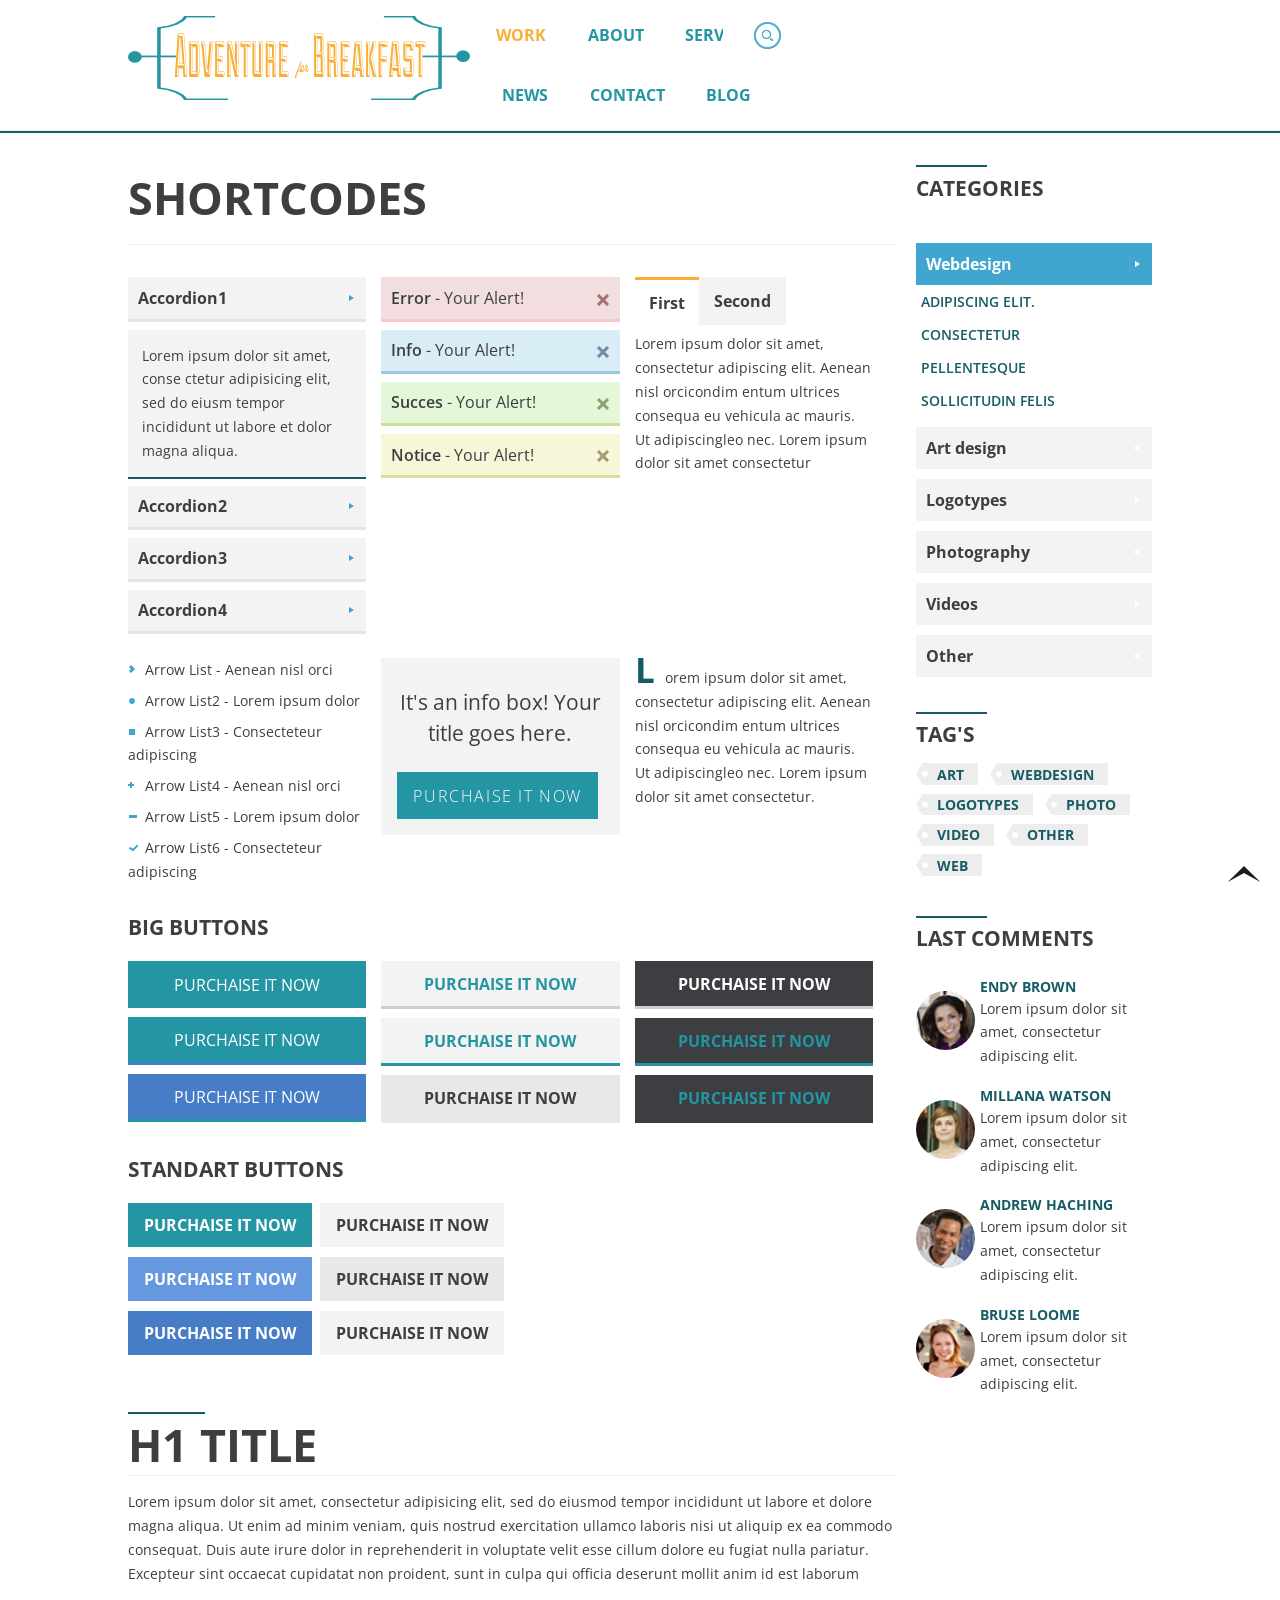
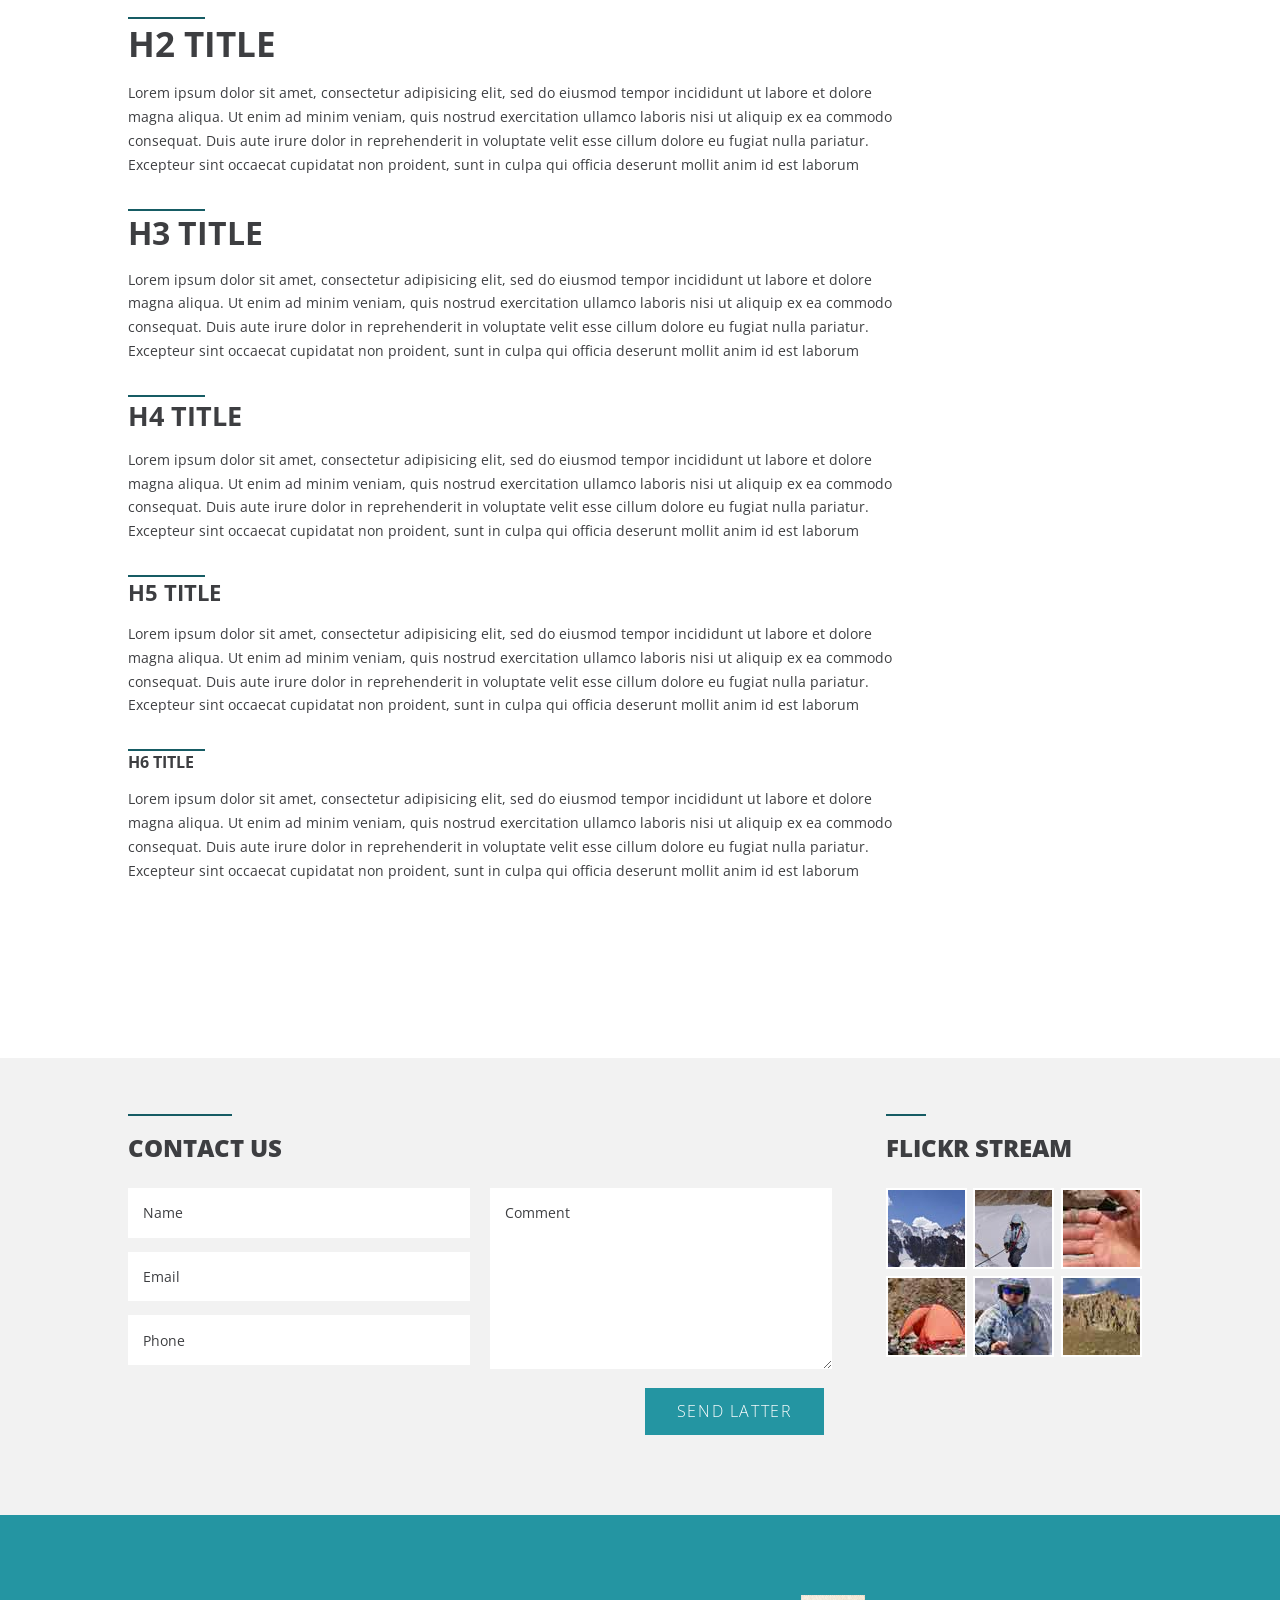
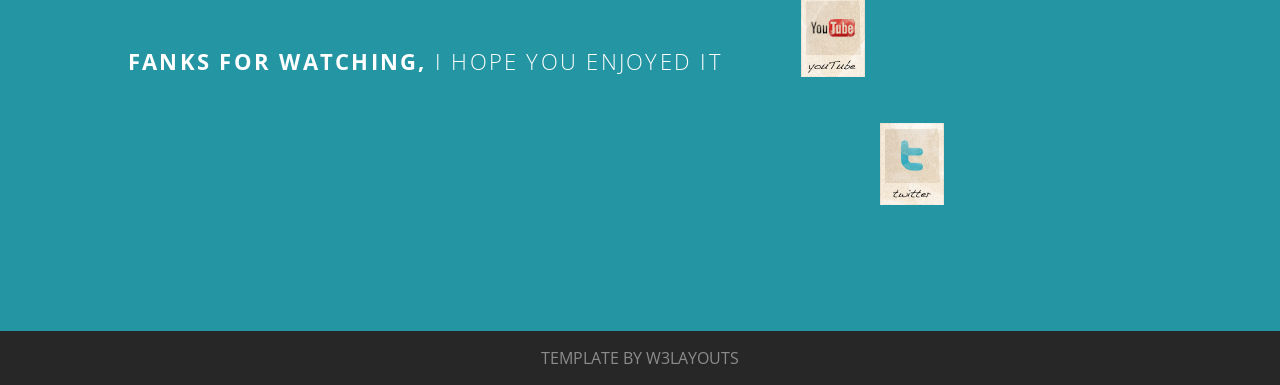
<file: shortcodes.html>
<!--
Author: W3layouts
Author URL: http://w3layouts.com
License: Creative Commons Attribution 3.0 Unported
License URL: http://creativecommons.org/licenses/by/3.0/
-->
<!DOCTYPE HTML>
<html>
	<head>
		<title>wildflat Website Template | Shortcodes :: w3layouts</title>
		<link href="web/css/style.css" rel='stylesheet' type='text/css' />
		<meta name="viewport" content="width=device-width, initial-scale=1">
		<script type="application/x-javascript"> addEventListener("load", function() { setTimeout(hideURLbar, 0); }, false); function hideURLbar(){ window.scrollTo(0,1); } </script>
		</script>
		<!--webfonts-->
		<link href='http://fonts.googleapis.com/css?family=Open+Sans:400,300,600,700,800' rel='stylesheet' type='text/css'>
		<!--//webfonts-->
		<!--script-->
		<script src="web/js/jquery.min.js"></script>
		<!--//script-->
		<!--768px-menu-->
		<link type="text/css" rel="stylesheet" href="web/css/jquery.mmenu.all.css" />
		<script type="text/javascript" src="web/js/jquery.mmenu.js"></script>
			<script type="text/javascript">
				//	The menu on the left
				$(function() {
					$('nav#menu-left').mmenu();
				});
		</script>
		<!--//768px-menu-->
		 <!--strat-slider-->
	    <link rel="stylesheet" type="text/css" href="web/css/style2.css" />
		<script type="text/javascript" src="web/js/modernizr.custom.28468.js"></script>
		<!--//strat-slider-->
	</head>
	<body>
		<!--start-wrap-->
		<!--start-768px-menu-->
			<div id="page">
					<div id="header">
						<a class="navicon" href="#menu-left"> </a>
					</div>
					<nav id="menu-left">
						<ul>
							<li class="active"><a href="#work">Work</a></li>
							<li><a href="#about">About</a></li>
							<li><a href="#services">Services</a></li>
							<li><a href="#news">News</a></li>
							<li><a href="#contact">Contact</a></li>
							<li><a href="blog.html">Blog</a></li>
						</ul>
					</nav>
			</div>
		<!--start-768px-menu-->
			<!--start-header-->
			<div class="header" id="move-top">
				<div class="wrap">
				<div class="header-left">
					<!--start-logo-->
					<div class="logo">
						<a href="index.html"><img src="web/images/logo.png" title="wildflat" /> </a>
					</div>
					<!--//End-logo-->
				</div>
				<div class="header-right">
					<!--start-top-nav-->
					<div class="top-nav">
						<ul>
							<li class="active"><a href="#work">Work</a></li>
							<li><a href="#about">About</a></li>
							<li><a href="#services">Services</a></li>
							<li><a href="#news">News</a></li>
							<li><a href="#contact">Contact</a></li>
							<li><a href="blog.html">Blog</a></li>
						</ul>
					</div>
					<!--//End-top-nav-->
					<!--start-search-box-->
					<div class="search">
						<div class="search-box">
							<div id="sb-search" class="sb-search">
								<form>
									<input class="sb-search-input" placeholder="Enter your search term..." type="search" name="search" id="search">
									<input class="sb-search-submit" type="submit" value="">
									<span class="sb-icon-search"> </span>
								</form>
							</div>
						</div>
						<!--search-scripts-->
						<script src="web/js/modernizr.custom.js"></script>
						<script src="web/js/classie.js"></script>
						<script src="web/js/uisearch.js"></script>
						<script>
							new UISearch( document.getElementById( 'sb-search' ) );
						</script>
						<!--//search-scripts-->
					</div>
					</div>
					<!--//End-search-box-->
					<div class="clear"> </div>
				</div>
				<div class="clear"> </div>
			</div>
			<!--//End-header-->
			<!--start-blog-->
			<div class="blog">
				<div class="wrap">
					<div class="blog-left">
						<div class="blog-left-head">
							<span> </span>
							<h1>SHORTCODES</h1>
						</div>
						<!--start-shortcode-grids-->
						<div class="shortcode-grids">
							<div class="shortcode-grids-row1">
								<div class="shortcode-grid-row1">
									<script type="text/javascript">
										/*jQuery time*/
											$(document).ready(function(){
												$("#accordian h3").click(function(){
													//slide up all the link lists
													$("#accordian ul ul").slideUp();
													//slide down the link list below the h3 clicked - only if its closed
													if(!$(this).next().is(":visible"))
													{
														$(this).next().slideDown();
													}
												})
											})
									</script>
									<div id="accordian">
										<ul>
											<li class="active">
												<h3>Accordion1</h3>
												<ul>
													<li><p>Lorem ipsum dolor sit amet, conse ctetur adipisicing elit, sed do eiusm tempor incididunt ut labore et dolor magna aliqua.</p></li>
												</ul>
											</li>
											<!-- we will keep this LI open by default -->
											<li>
												<h3>Accordion2</h3>
												<ul>
													<li><p>Lorem ipsum dolor sit amet, conse ctetur adipisicing elit, sed do eiusm tempor incididunt ut labore et dolor magna aliqua.</p></li>
												</ul>
											</li>
											<li>
												<h3>Accordion3</h3>
												<ul>
													<li><p>Lorem ipsum dolor sit amet, conse ctetur adipisicing elit, sed do eiusm tempor incididunt ut labore et dolor magna aliqua.</p></li>
												</ul>
											</li>
											<li>
												<h3>Accordion4</h3>
												<ul>
													<li><p>Lorem ipsum dolor sit amet, conse ctetur adipisicing elit, sed do eiusm tempor incididunt ut labore et dolor magna aliqua.</p></li>
												</ul>
											</li>
										</ul>
									</div>
									<!-- prefix free to deal with vendor prefixes -->
								</div><!--end-shortcode-grid-row1-->
								<div class="shortcode-grid-row1">
									<div class="alert1">
										<div class="alert1-left">
											<p><span>Error</span> - Your Alert!</p>
										</div>
										<div class="alert1-right">
											<a href="#"><span> </span></a>
										</div>
										<div class="clear"> </div>
									</div><!--end-alert1-->
									<div class="alert2">
										<div class="alert2-left">
											<p><span>Info </span> - Your Alert!</p>
										</div>
										<div class="alert2-right">
											<a href="#"><span> </span></a>
										</div>
										<div class="clear"> </div>
									</div><!--end-alert2-->
									<div class="alert3">
										<div class="alert3-left">
											<p><span>Succes</span> - Your Alert!</p>
										</div>
										<div class="alert3-right">
											<a href="#"><span> </span></a>
										</div>
										<div class="clear"> </div>
									</div><!--end-alert3-->
									<div class="alert4">
										<div class="alert4-left">
											<p><span>Notice</span> - Your Alert!</p>
										</div>
										<div class="alert4-right">
											<a href="#"><span> </span></a>
										</div>
										<div class="clear"> </div>
									</div><!--end-alert4-->
								</div><!--end-shortcode-grid-row1-->
								<div class="shortcode-grid-row1">
									 <script src="web/js/easyResponsiveTabs.js" type="text/javascript"></script>
									 <script type="text/javascript">
									    $(document).ready(function () {
									        $('#horizontalTab').easyResponsiveTabs({
									            type: 'default', //Types: default, vertical, accordion
									            width: 'auto', //auto or any width like 600px
									            fit: true,   // 100% fit in a container
									            closed: 'accordion', // Start closed if in accordion view
									            activate: function(event) { // Callback function if tab is switched
									                var $tab = $(this);
									                var $info = $('#tabInfo');
									                var $name = $('span', $info);

									                $name.text($tab.text());

									                $info.show();
									            }
									        });
									    });
									</script>
									 <!--Horizontal Tab-->
								        <div id="horizontalTab">
								            <ul class="resp-tabs-list">
								                <li>First</li>
								                <li class="not-active">Second</li>
								            </ul>
								            <div class="resp-tabs-container">
								                <div>
								                	<p>Lorem ipsum dolor sit amet, consectetur adipiscing elit. Aenean nisl orcicondim entum ultrices consequa eu vehicula ac mauris.  Ut adipiscingleo nec. Lorem ipsum dolor sit amet consectetur</p>
								                </div>
								                <div>
								                    <p>Lorem ipsum dolor sit amet, consectetur adipiscing elit. Aenean nisl orcicondim entum ultrices consequa eu vehicula ac mauris.  Ut adipiscingleo nec. Lorem ipsum dolor sit amet consectetur</p>
								                </div>
								            </div>
								        </div>
								</div><!--end-shortcode-grid-row1-->
							</div>
							<div class="clear"> </div>
							<div class="shortcode-grids-row2">
								<div class="shortcode-grid-row2">
									<ul class="arows">
										<li class="icon01"><p><span> </span>Arrow List - Aenean nisl orci</p></li>
										<li class="icon02"><p><span> </span>Arrow List2 -  Lorem ipsum dolor</p></li>
										<li class="icon03"><p><span> </span>Arrow List3 - Consecteteur adipiscing</p></li>
										<li class="icon04"><p><span> </span>Arrow List4 - Aenean nisl orci</p></li>
										<li class="icon05"><p><span> </span>Arrow List5 - Lorem ipsum dolor</p></li>
										<li class="icon06"><p><span> </span>Arrow List6 - Consecteteur adipiscing</p></li>
									</ul>
								</div><!--//End-shortcode-grid-row2-->
								<div class="shortcode-grid-row2">
									<div class="shortcode-info-box">
										<p>It's an info box! Your title goes here.</p>
										<a href="#">PURCHAISE IT NOW</a>
									</div>
								</div><!--//End-shortcode-grid-row2-->
								<div class="shortcode-grid-row2">
									<p class="lpara">
										Lorem ipsum dolor sit amet,  consectetur adipiscing elit. Aenean nisl orcicondim entum ultrices consequa eu vehicula ac mauris.  Ut adipiscingleo nec. Lorem ipsum dolor sit amet consectetur.
									</p>
								</div><!--//End-shortcode-grid-row2-->
								<div class="clear"> </div>
							</div><!--end-shortcode-grids-row2-->
							<div class="shortcode-grids-row3">
								<h4>Big Buttons</h4>
								<div class="shortcode-grid-row3">
									<ul class="blue-btns">
										<li class="blue-btn-normal"><input type="button" value="PURCHAISE IT NOW" /></li>
										<li class="blue-btn-hover"><input type="button" value="PURCHAISE IT NOW" /></li>
										<li class="blue-btn-active"><input type="button" value="PURCHAISE IT NOW" /></li>
									</ul>
							</div><!--end-shortcode-grids-row3-->
							<div class="shortcode-grid-row3">
									<ul class="gray-btns">
										<li class="gray-btn-normal"><input type="button" value="PURCHAISE IT NOW" /></li>
										<li class="gray-btn-hover"><input type="button" value="PURCHAISE IT NOW" /></li>
										<li class="gray-btn-active"><input type="button" value="PURCHAISE IT NOW" /></li>
									</ul>
							</div><!--end-shortcode-grids-row3-->
							<div class="shortcode-grid-row3">
									<ul class="drak-btns">
										<li class="drak-btn-normal"><input type="button" value="PURCHAISE IT NOW" /></li>
										<li class="drak-btn-hover"><input type="button" value="PURCHAISE IT NOW" /></li>
										<li class="drak-btn-active"><input type="button" value="PURCHAISE IT NOW" /></li>
									</ul>
							</div><!--end-shortcode-grids-row3-->
							<div class="clear"> </div>
						</div>
						<div class="shortcode-grids-row4">
							<div class="shortcode-grid-row4">
								<h4>Standart Buttons</h4>
								<ul class="b-left">
									<li class="b-left-btn-normal"><input type="button" value="PURCHAISE IT NOW" /></li>
									<li class="b-left-btn-hover"><input type="button" value="PURCHAISE IT NOW" /></li>
									<li class="b-left-btn-active"><input type="button" value="PURCHAISE IT NOW" /></li>
								</ul>
								<ul class="g-right">
									<li class="g-left-btn-normal"><input type="button" value="PURCHAISE IT NOW" /></li>
									<li class="g-left-btn-hover"><input type="button" value="PURCHAISE IT NOW" /></li>
									<li class="g-left-btn-active"><input type="button" value="PURCHAISE IT NOW" /></li>
								</ul>
								<div class="clear"> </div>
							</div><!--//End-shortcode-grid-row4-->
						</div><!--End-shortcode-grids-row4-->
						<div class="clear"> </div>
						<!--start-shart-code-para-->
						<div class="short-codepara">
							<div class="short-codepara-grid">
								<div class="short-codepara-grid-head1">
									<span> </span>
									<h1>H1 Title</h1>
								</div>
								<p>Lorem ipsum dolor sit amet, consectetur adipisicing elit, sed do eiusmod tempor incididunt ut labore et dolore magna aliqua. Ut enim ad minim veniam, quis nostrud exercitation ullamco laboris nisi ut aliquip ex ea commodo consequat. Duis aute irure dolor in reprehenderit in voluptate velit esse cillum dolore eu fugiat nulla pariatur. Excepteur sint occaecat cupidatat non proident, sunt in culpa qui officia deserunt mollit anim id est laborum</p>
							</div>
							<div class="short-codepara-grid">
								<div class="short-codepara-grid-head2">
									<span> </span>
									<h2>H2 Title</h2>
								</div>
								<p>Lorem ipsum dolor sit amet, consectetur adipisicing elit, sed do eiusmod tempor incididunt ut labore et dolore magna aliqua. Ut enim ad minim veniam, quis nostrud exercitation ullamco laboris nisi ut aliquip ex ea commodo consequat. Duis aute irure dolor in reprehenderit in voluptate velit esse cillum dolore eu fugiat nulla pariatur. Excepteur sint occaecat cupidatat non proident, sunt in culpa qui officia deserunt mollit anim id est laborum</p>
							</div>
							<div class="short-codepara-grid">
								<div class="short-codepara-grid-head3">
									<span> </span>
									<h3>H3 Title</h3>
								</div>
								<p>Lorem ipsum dolor sit amet, consectetur adipisicing elit, sed do eiusmod tempor incididunt ut labore et dolore magna aliqua. Ut enim ad minim veniam, quis nostrud exercitation ullamco laboris nisi ut aliquip ex ea commodo consequat. Duis aute irure dolor in reprehenderit in voluptate velit esse cillum dolore eu fugiat nulla pariatur. Excepteur sint occaecat cupidatat non proident, sunt in culpa qui officia deserunt mollit anim id est laborum</p>
							</div>
							<div class="short-codepara-grid">
								<div class="short-codepara-grid-head4">
									<span> </span>
									<h4>H4 Title</h4>
								</div>
								<p>Lorem ipsum dolor sit amet, consectetur adipisicing elit, sed do eiusmod tempor incididunt ut labore et dolore magna aliqua. Ut enim ad minim veniam, quis nostrud exercitation ullamco laboris nisi ut aliquip ex ea commodo consequat. Duis aute irure dolor in reprehenderit in voluptate velit esse cillum dolore eu fugiat nulla pariatur. Excepteur sint occaecat cupidatat non proident, sunt in culpa qui officia deserunt mollit anim id est laborum</p>
							</div>
							<div class="short-codepara-grid">
								<div class="short-codepara-grid-head5">
									<span> </span>
									<h5>H5 Title</h5>
								</div>
								<p>Lorem ipsum dolor sit amet, consectetur adipisicing elit, sed do eiusmod tempor incididunt ut labore et dolore magna aliqua. Ut enim ad minim veniam, quis nostrud exercitation ullamco laboris nisi ut aliquip ex ea commodo consequat. Duis aute irure dolor in reprehenderit in voluptate velit esse cillum dolore eu fugiat nulla pariatur. Excepteur sint occaecat cupidatat non proident, sunt in culpa qui officia deserunt mollit anim id est laborum</p>
							</div>
							<div class="short-codepara-grid">
								<div class="short-codepara-grid-head6">
									<span> </span>
									<h6>H6 Title</h6>
								</div>
								<p>Lorem ipsum dolor sit amet, consectetur adipisicing elit, sed do eiusmod tempor incididunt ut labore et dolore magna aliqua. Ut enim ad minim veniam, quis nostrud exercitation ullamco laboris nisi ut aliquip ex ea commodo consequat. Duis aute irure dolor in reprehenderit in voluptate velit esse cillum dolore eu fugiat nulla pariatur. Excepteur sint occaecat cupidatat non proident, sunt in culpa qui officia deserunt mollit anim id est laborum</p>
							</div>
						</div>
						<!--//End-shart-code-para-->
						<!--//End-shortcode-grids-->
					</div>
					</div>
					<div class="blog-right">
						<div class="blog-right-head">
							<span> </span>
							<h3>CaTEGORIES</h3>
						</div>
						<!--start-accordinatio-files-->
						<script src="web/js/vallenato.js" type="text/javascript" charset="utf-8"></script>
						<link rel="stylesheet" href="web/css/vallenato.css" type="text/css" media="screen" charset="utf-8">
						<!--start-accordinatio-files-->
						<div class="blog-right-accordinations">
							<h2 class="accordion-header">Webdesign</h2>
							<div class="accordion-content">
								<ul>
									<li><a href="#">adipiscing elit.</a></li>
									<li><a href="#">consectetur </a></li>
									<li><a href="#">Pellentesque </a></li>
									<li><a href="#">sollicitudin felis </a></li>
								</ul>
							</div>
							<h2 class="accordion-header">Art design</h2>
							<div class="accordion-content">
								<ul>
									<li><a href="#">adipiscing elit.</a></li>
									<li><a href="#">consectetur </a></li>
									<li><a href="#">Pellentesque </a></li>
									<li><a href="#">sollicitudin felis </a></li>
								</ul>
							</div>
							<h2 class="accordion-header">Logotypes</h2>
							<div class="accordion-content">
								<ul>
									<li><a href="#">adipiscing elit.</a></li>
									<li><a href="#">consectetur </a></li>
									<li><a href="#">Pellentesque </a></li>
									<li><a href="#">sollicitudin felis </a></li>
								</ul>
							</div>
							<h2 class="accordion-header">Photography</h2>
							<div class="accordion-content">
								<ul>
									<li><a href="#">adipiscing elit.</a></li>
									<li><a href="#">consectetur </a></li>
									<li><a href="#">Pellentesque </a></li>
									<li><a href="#">sollicitudin felis </a></li>
								</ul>
							</div>
							<h2 class="accordion-header">Videos</h2>
							<div class="accordion-content">
								<ul>
									<li><a href="#">adipiscing elit.</a></li>
									<li><a href="#">consectetur </a></li>
									<li><a href="#">Pellentesque </a></li>
									<li><a href="#">sollicitudin felis </a></li>
								</ul>
							</div>
							<h2 class="accordion-header">Other</h2>
							<div class="accordion-content">
								<ul>
									<li><a href="#">adipiscing elit.</a></li>
									<li><a href="#">consectetur </a></li>
									<li><a href="#">Pellentesque </a></li>
									<li><a href="#">sollicitudin felis </a></li>
								</ul>
							</div>
						</div>
						<!--start-tags-->
						<div class="blog-right-head">
							<span> </span>
							<h3>Tag's</h3>
						</div>
						<div class="tags-for">
									<ul>
										<li><a href="#">Art</a></li>
										<li><a href="#">WebDesign</a></li>
										<li><a href="#">Logotypes</a></li>
										<li><a href="#">Photo</a></li>
										<li><a href="#">Video</a></li>
										<li><a href="#">Other</a></li>
										<li><a href="#">WEb</a></li>
										<div class="clear"> </div>
									</ul>
						</div>
						<!--//End-tags-->
						<!--start-comments-->
						<div class="blog-comments">
							<div class="blog-right-head">
								<span> </span>
								<h3>Last Comments</h3>
							</div>
							<div class="blog-comment-grids">
								<div class="blog-comment-grid">
									<div class="blog-comment-grid-left">
										<img src="web/images/admin-pic1.jpg" alt="" />
									</div>
									<div class="blog-comment-grid-right">
										<a href="#">Endy Brown</a>
										<p>Lorem ipsum dolor sit amet, consectetur adipiscing elit. </p>
									</div>
									<div class="clear"> </div>
								</div>
								<div class="blog-comment-grid">
									<div class="blog-comment-grid-left">
										<img src="web/images/admin-pic2.jpg" alt="" />
									</div>
									<div class="blog-comment-grid-right">
										<a href="#">Millana Watson</a>
										<p>Lorem ipsum dolor sit amet, consectetur adipiscing elit. </p>
									</div>
									<div class="clear"> </div>
								</div>
								<div class="blog-comment-grid">
									<div class="blog-comment-grid-left">
										<img src="web/images/admin-pic3.jpg" alt="" />
									</div>
									<div class="blog-comment-grid-right">
										<a href="#">Andrew Haching</a>
										<p>Lorem ipsum dolor sit amet, consectetur adipiscing elit. </p>
									</div>
									<div class="clear"> </div>
								</div>
								<div class="blog-comment-grid">
									<div class="blog-comment-grid-left">
										<img src="web/images/admin-pic4.jpg" alt="" />
									</div>
									<div class="blog-comment-grid-right">
										<a href="#">Bruse Loome</a>
										<p>Lorem ipsum dolor sit amet, consectetur adipiscing elit. </p>
									</div>
									<div class="clear"> </div>
								</div>
							</div>
						</div>
						<!--start-Comments-->
					</div>
					<div class="clear"> </div>
				</div>
			</div>
			<!--//End-blog-->
			<!--start-contact-->
			<div class="contact" id="contact">
				<div class="wrap">
					<div class="contact-left">
						<div class="contact-head">
								<span> </span>
								<h3>Contact US</h3>
						</div>
						<form>
							<div class="form-left">
								<input type="text" placeholder="Name" required />
								<input type="text" placeholder="Email" required />
								<input type="text" placeholder="Phone" required />
							</div>
							<div class="form-right">
								<textarea rows="2" cols="70" onfocus="if(this.value == 'Comment') this.value='';" onblur="if(this.value == '') this.value='Comment';" >Comment</textarea>
							</div>
							<div class="clear"> </div>
							<input type="submit" value="Send latter" />
							<div class="clear"> </div>
						</form>
					</div>
					<div class="contact-right">
						<div class="contact-head">
								<span> </span>
								<h3>FLICKR STREAM</h3>
						</div>
						<div class="flicker-grids">
							<ul>
								<li><a href="#"><img src="web/images/f1.jpg" alt="" /></a></li>
								<li><a href="#"><img src="web/images/f2.jpg" alt="" /></a></li>
								<li><a href="#"><img src="web/images/f3.jpg" alt="" /></a></li>
								<li><a href="#"><img src="web/images/f4.jpg" alt="" /></a></li>
								<li><a href="#"><img src="web/images/f5.jpg" alt="" /></a></li>
								<li><a href="#"><img src="web/images/f6.jpg" alt="" /></a></li>
							</ul>
						</div>
					</div>
					<div class="clear"> </div>
				</div>
			</div>
			<!--//End-contact-->
			<!-- start-footer-->
			<div class="footer">
				<div class="wrap">
				<div class="footer-left">
					<h2>FANKS FOR WATCHING, <span>I hope you enjoyed it</span></h2>
				</div>
				<div class="footer-right">
					<ul>
						<li><a class="youtube" href="#"><span> </span></a></li>
						<li><a class="skye" href="#"><span> </span></a></li>
						<li><a class="flicker" href="#"><span> </span></a></li>
						<li><a class="rss" href="#"><span> </span></a></li>
						<li><a class="twitter" href="#"><span> </span></a></li>
						<li><a class="dribbble" href="#"><span> </span></a></li>
						<div class="clear"> </div>
					</ul>
				</div>
				<div class="clear"> </div>
				</div>
			</div>
			<!-- //End-footer-->
			<!--start-copy-right-->
			<div class="copy-right">
				<div class="wrap">
					<p>Template by <a href="http://w3layouts.com/">W3layouts</a></p>
					<script type="text/javascript">
							$(document).ready(function() {
								$().UItoTop({ easingType: 'easeOutQuart' });
							});
						</script>
				    <a href="#move-top" id="toTop" style="display: block;"><span id="toTopHover" style="opacity: 1;"> </span></a>
				</div>
			</div>
			<!--//End-copy-right-->
		<!--//End-wrap-->
	</body>
</html>
</file>
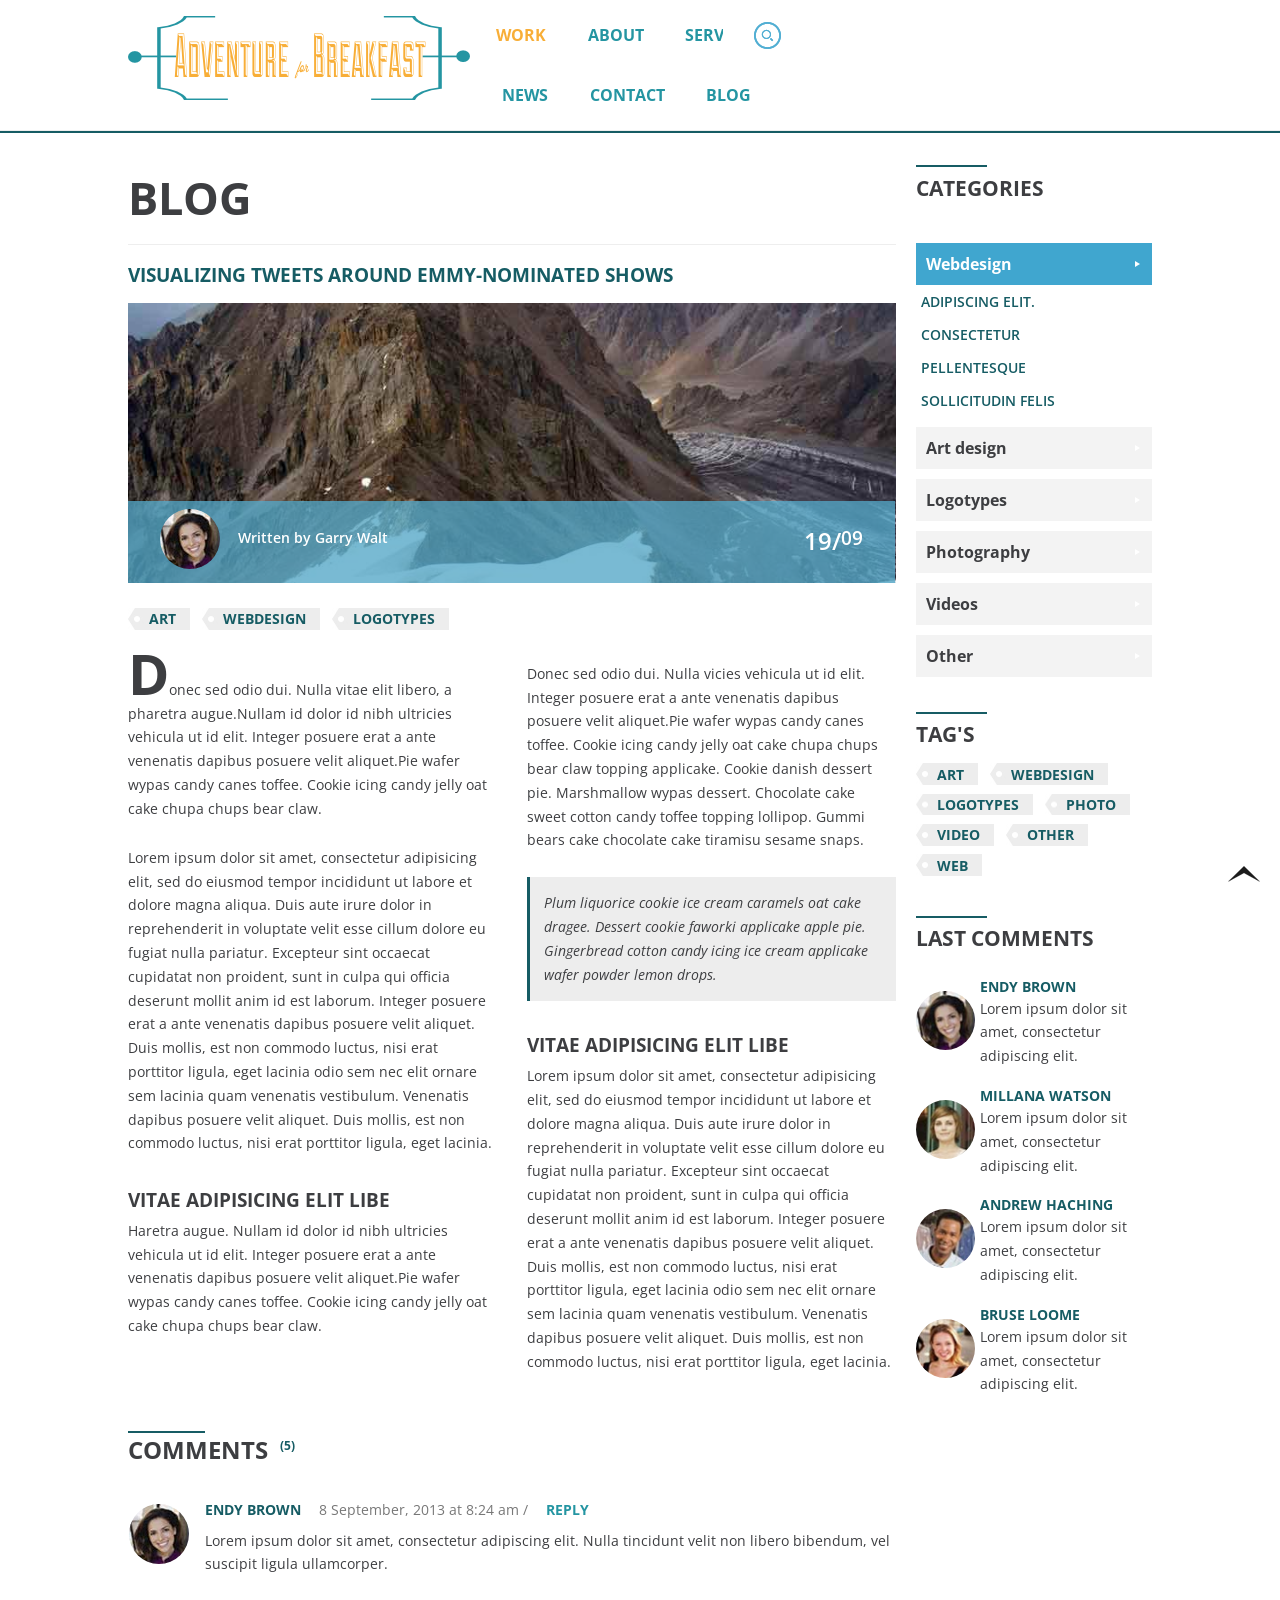
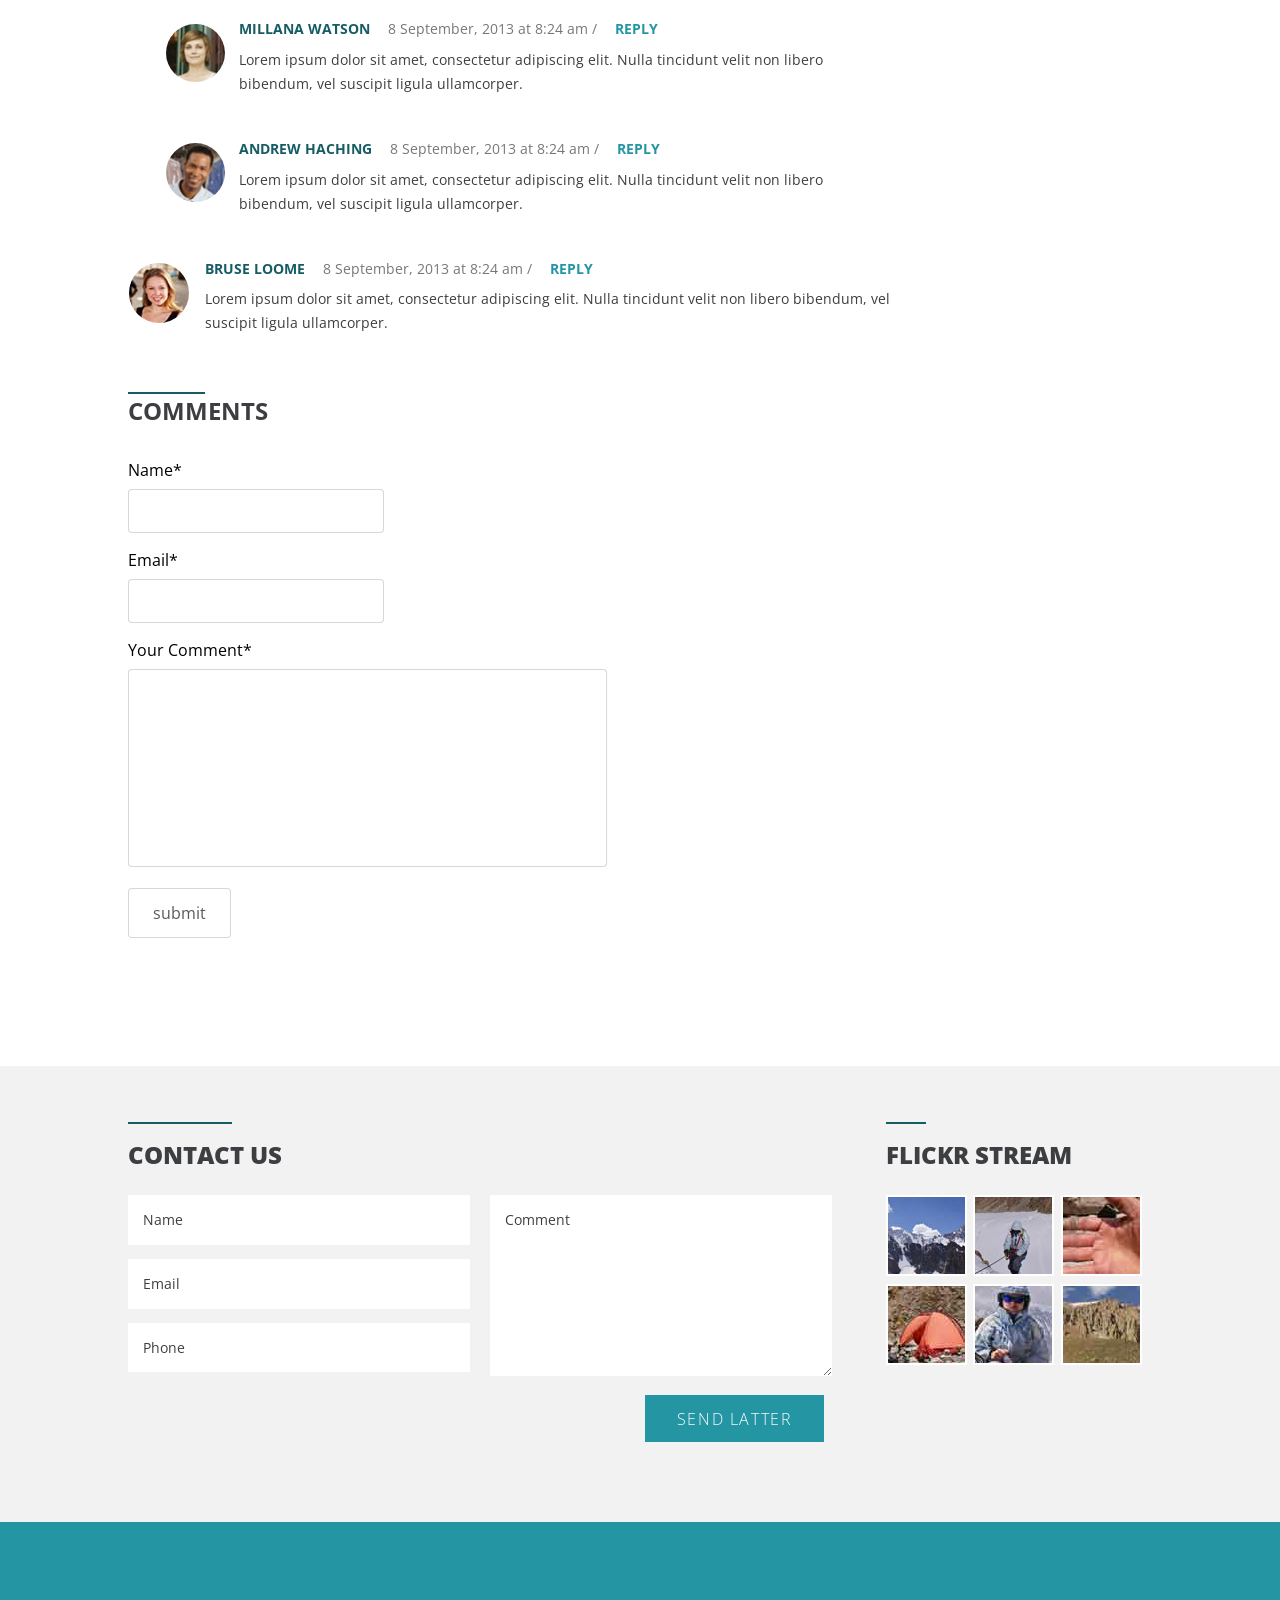
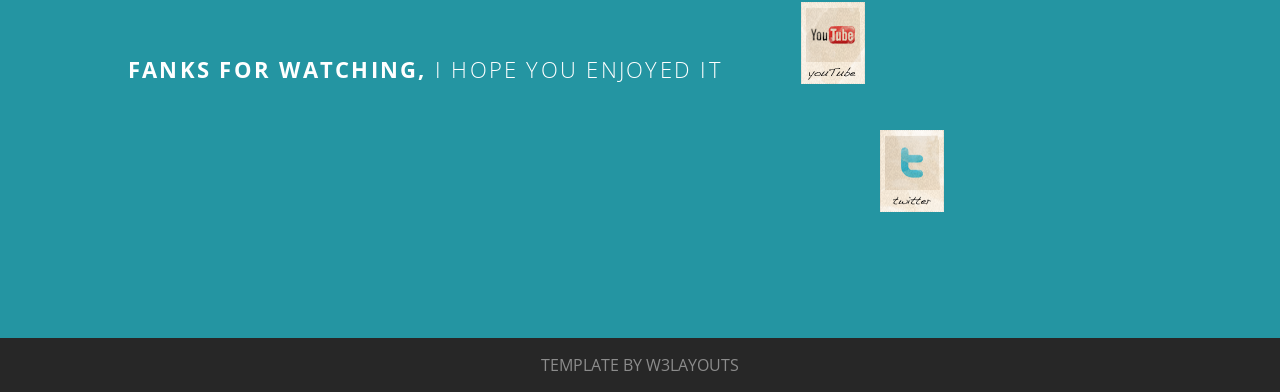
<file: single-page.html>
<!--
Author: W3layouts
Author URL: http://w3layouts.com
License: Creative Commons Attribution 3.0 Unported
License URL: http://creativecommons.org/licenses/by/3.0/
-->
<!DOCTYPE HTML>
<html>
	<head>
		<title>wildflat Website Template | Single-page :: w3layouts</title>
		<link href="web/css/style.css" rel='stylesheet' type='text/css' />
		<meta name="viewport" content="width=device-width, initial-scale=1">
		<script type="application/x-javascript"> addEventListener("load", function() { setTimeout(hideURLbar, 0); }, false); function hideURLbar(){ window.scrollTo(0,1); } </script>
		</script>
		<!----webfonts---->
		<link href='http://fonts.googleapis.com/css?family=Open+Sans:400,300,600,700,800' rel='stylesheet' type='text/css'>
		<!----//webfonts---->
		<!---script---->
		<script src="web/js/jquery.min.js"></script>
		<!---//script---->
		<!-----768px-menu----->
		<link type="text/css" rel="stylesheet" href="web/css/jquery.mmenu.all.css" />
		<script type="text/javascript" src="web/js/jquery.mmenu.js"></script>
			<script type="text/javascript">
				//	The menu on the left
				$(function() {
					$('nav#menu-left').mmenu();
				});
		</script>
		<!-----//768px-menu----->
		 <!---strat-slider---->
	    <link rel="stylesheet" type="text/css" href="web/css/style2.css" />
		<script type="text/javascript" src="web/js/modernizr.custom.28468.js"></script>
		<!---//strat-slider---->
	</head>
	<body>
		<!----start-wrap---->
		<!------start-768px-menu---->
			<div id="page">
					<div id="header">
						<a class="navicon" href="#menu-left"> </a>
					</div>
					<nav id="menu-left">
						<ul>
							<li class="active"><a href="#work">Work</a></li>
							<li><a href="#about">About</a></li>
							<li><a href="#services">Services</a></li>
							<li><a href="#news">News</a></li>
							<li><a href="#contact">Contact</a></li>
							<li><a href="blog.html">Blog</a></li>
						</ul>
					</nav>
			</div>
		<!------start-768px-menu---->
			<!----start-header---->
			<div class="header" id="move-top">
				<div class="wrap">
				<div class="header-left">
					<!----start-logo---->
					<div class="logo">
						<a href="index.html"><img src="web/images/logo.png" title="wildflat" /> </a>
					</div>
					<!----//End-logo---->
				</div>
				<div class="header-right">
					<!----start-top-nav---->
					<div class="top-nav">
						<ul>
							<li class="active"><a href="#work">Work</a></li>
							<li><a href="#about">About</a></li>
							<li><a href="#services">Services</a></li>
							<li><a href="#news">News</a></li>
							<li><a href="#contact">Contact</a></li>
							<li><a href="blog.html">Blog</a></li>
						</ul>
					</div>
					<!----//End-top-nav---->
					<!----start-search-box--->
					<div class="search">
						<div class="search-box">
							<div id="sb-search" class="sb-search">
								<form>
									<input class="sb-search-input" placeholder="Enter your search term..." type="search" name="search" id="search">
									<input class="sb-search-submit" type="submit" value="">
									<span class="sb-icon-search"> </span>
								</form>
							</div>
						</div>
						<!----search-scripts---->
						<script src="web/js/modernizr.custom.js"></script>
						<script src="web/js/classie.js"></script>
						<script src="web/js/uisearch.js"></script>
						<script>
							new UISearch( document.getElementById( 'sb-search' ) );
						</script>
						<!----//search-scripts---->
					</div>
					</div>
					<!----//End-search-box--->
					<div class="clear"> </div>
				</div>
				<div class="clear"> </div>
			</div>
			<!----//End-header---->
			<!----start-blog---->
			<div class="blog">
				<div class="wrap">
					<div class="blog-left">
						<div class="blog-left-head">
							<span> </span>
							<h1>BLOG</h1>
						</div>
						<!---start-blog-single-page---->
						<div class="blog-single-page">
							<h3><a href="#">Visualizing Tweets around Emmy-nominated shows</a></h3>
							<div class="blog-artical-grid-pic-info">
									<div class="blog-artical-grid-pic">
										<img src="web/images/artical-pic1.jpg" title="place-name">
									</div>
									<div class="blog-artical-grid-pic-info-admin">
										<div class="blog-artical-grid-pic-info-admin-left">
											<ul>
												<li><a href="#"><img src="web/images/admin-pic1.jpg" title="name-here"></a></li>
												<li><p>Written by <a href="#">Garry Walt</a></p></li>
											</ul>
										</div>
										<div class="blog-artical-grid-pic-info-admin-right">
											<h6>19/<span>09</span></h6>
										</div>
										<div class="clear"> </div>
									</div>
							</div>
							<!----start-artical-tags---->
								<div class="artical-tags">
									<ul>
										<li><a href="#">Art</a></li>
										<li><a href="#">WebDesign</a></li>
										<li><a href="#">Logotypes</a></li>
										<div class="clear"> </div>
									</ul>
								</div>
								<!----//End-artical-tags---->
							<div class="blog-single-page-artical-info">
								<div class="blog-single-page-artical-info-left">
									<p class="para1"><span>D</span>onec sed odio dui. Nulla vitae elit libero, a pharetra augue.Nullam id dolor id nibh ultricies vehicula ut id elit. Integer posuere erat a ante venenatis dapibus posuere velit aliquet.Pie wafer wypas candy canes toffee. Cookie icing candy jelly oat cake chupa chups bear claw.</p>
									<p>Lorem ipsum dolor sit amet, consectetur adipisicing elit, sed do eiusmod tempor incididunt ut labore et dolore magna aliqua. Duis aute irure dolor in reprehenderit in voluptate velit esse cillum dolore eu fugiat nulla pariatur. Excepteur sint occaecat cupidatat non proident, sunt in culpa qui officia deserunt mollit anim id est laborum. Integer posuere erat a ante venenatis dapibus posuere velit aliquet. Duis mollis, est non commodo luctus, nisi erat porttitor ligula, eget lacinia odio sem nec elit ornare sem lacinia quam venenatis vestibulum. Venenatis dapibus posuere velit aliquet. Duis mollis, est non commodo luctus, nisi erat porttitor ligula, eget lacinia.</p>
									<h3>Vitae adipisicing elit libe</h3>
									<p>Haretra augue. Nullam id dolor id nibh ultricies vehicula ut id elit. Integer posuere erat a ante venenatis dapibus posuere velit aliquet.Pie wafer wypas candy canes toffee. Cookie icing candy jelly oat cake chupa chups bear claw.</p>
								</div>
								<div class="blog-single-page-artical-info-right">
									<p>Donec sed odio dui. Nulla vicies vehicula ut id elit. Integer posuere erat a ante venenatis dapibus posuere velit aliquet.Pie wafer wypas candy canes toffee. Cookie icing candy jelly oat cake chupa chups bear claw topping applicake. Cookie danish dessert pie. Marshmallow wypas dessert. Chocolate cake sweet cotton candy toffee topping lollipop. Gummi bears cake chocolate cake tiramisu sesame snaps.</p>
									<p class="spa-para">Plum liquorice cookie ice cream caramels oat cake dragee. Dessert cookie faworki applicake apple pie. Gingerbread cotton candy icing ice cream applicake wafer powder lemon drops.</p>
									<h3>Vitae adipisicing elit libe</h3>
									<p>Lorem ipsum dolor sit amet, consectetur adipisicing elit, sed do eiusmod tempor incididunt ut labore et dolore magna aliqua. Duis aute irure dolor in reprehenderit in voluptate velit esse cillum dolore eu fugiat nulla pariatur. Excepteur sint occaecat cupidatat non proident, sunt in culpa qui officia deserunt mollit anim id est laborum. Integer posuere erat a ante venenatis dapibus posuere velit aliquet. Duis mollis, est non commodo luctus, nisi erat porttitor ligula, eget lacinia odio sem nec elit ornare sem lacinia quam venenatis vestibulum. Venenatis dapibus posuere velit aliquet. Duis mollis, est non commodo luctus, nisi erat porttitor ligula, eget lacinia.</p>
								</div>
								<div class="clear"> </div>
							</div>
							<div class="clear"> </div>
							<div class="blog-single-page-artical-comment-section">
								<div class="comment-secion-head">
									<span> </span>
									<h2>Comments<label>(5)</label></h2>
								</div>
								<div class="artical-comment-grid">
									<div class="artical-comment-grid-left">
										<a href="#"><img src="web/images/admin-pic1.jpg" alt="" /></a>
									</div>
									<div class="artical-comment-grid-info">
										<ul>
											<li class="p-name"><a href="">Endy Brown</a></li>
											<li>8 September, 2013 at 8:24 am / </li>
											<li class="p-replay"><a href="">REPLY </a></li>
										</ul>
										<p>Lorem ipsum dolor sit amet, consectetur adipiscing elit. Nulla tincidunt velit non libero bibendum, vel suscipit ligula ullamcorper.</p>
									</div>
									<div class="clear"> </div>
								</div>
								<div class="artical-comment-grid sub-comment">
									<div class="artical-comment-grid-left">
										<a href="#"><img src="web/images/admin-pic2.jpg" alt="" /></a>
									</div>
									<div class="artical-comment-grid-info">
										<ul>
											<li class="p-name"><a href="">Millana Watson</a></li>
											<li>8 September, 2013 at 8:24 am / </li>
											<li class="p-replay"><a href="">REPLY </a></li>
										</ul>
										<p>Lorem ipsum dolor sit amet, consectetur adipiscing elit. Nulla tincidunt velit non libero bibendum, vel suscipit ligula ullamcorper.</p>
									</div>
									<div class="clear"> </div>
								</div>
								<div class="artical-comment-grid sub-comment">
									<div class="artical-comment-grid-left">
										<a href="#"><img src="web/images/admin-pic3.jpg" alt="" /></a>
									</div>
									<div class="artical-comment-grid-info">
										<ul>
											<li class="p-name"><a href="">Andrew Haching</a></li>
											<li>8 September, 2013 at 8:24 am / </li>
											<li class="p-replay"><a href="">REPLY </a></li>
										</ul>
										<p>Lorem ipsum dolor sit amet, consectetur adipiscing elit. Nulla tincidunt velit non libero bibendum, vel suscipit ligula ullamcorper.</p>
									</div>
									<div class="clear"> </div>
								</div>
								<div class="artical-comment-grid">
									<div class="artical-comment-grid-left">
										<a href="#"><img src="web/images/admin-pic4.jpg" alt="" /></a>
									</div>
									<div class="artical-comment-grid-info">
										<ul>
											<li class="p-name"><a href="">Bruse Loome</a></li>
											<li>8 September, 2013 at 8:24 am / </li>
											<li class="p-replay"><a href="">REPLY </a></li>
										</ul>
										<p>Lorem ipsum dolor sit amet, consectetur adipiscing elit. Nulla tincidunt velit non libero bibendum, vel suscipit ligula ullamcorper.</p>
									</div>
									<div class="clear"> </div>
								</div>
								<div class="comment-secion-head">
									<span> </span>
									<h2>Comments</h2>
								</div>
								<!----start-leavecomment---->
								<div class="leave-comment">
									<div class="table-form">
										<form action="#" method="post" name="post_comment">
											<div>
												<label>Name<span>*</span></label>
												<input type="text" value=" ">
											</div>
											<div>
												<label>Email<span>*</span></label>
												<input type="text" value=" ">
											</div>
											<div>
												<label>Your Comment<span>*</span></label>
												<textarea> </textarea>	
											</div>
										</form>
										<input type="submit" value="submit">
											
									</div>
								</div>
								<!----//End-leavecomment---->
							</div>
						</div>
						<!---//End-blog-single-page---->
					</div>
					<div class="blog-right">
						<div class="blog-right-head">
							<span> </span>
							<h3>CaTEGORIES</h3>
						</div>
						<!----start-accordinatio-files--->
						<script src="web/js/vallenato.js" type="text/javascript" charset="utf-8"></script>
						<link rel="stylesheet" href="web/css/vallenato.css" type="text/css" media="screen" charset="utf-8">
						<!----start-accordinatio-files--->
						<div class="blog-right-accordinations">
							<h2 class="accordion-header">Webdesign</h2>
							<div class="accordion-content">
								<ul>
									<li><a href="#">adipiscing elit.</a></li>
									<li><a href="#">consectetur </a></li>
									<li><a href="#">Pellentesque </a></li>
									<li><a href="#">sollicitudin felis </a></li>
								</ul>
							</div>
							<h2 class="accordion-header">Art design</h2>
							<div class="accordion-content">
								<ul>
									<li><a href="#">adipiscing elit.</a></li>
									<li><a href="#">consectetur </a></li>
									<li><a href="#">Pellentesque </a></li>
									<li><a href="#">sollicitudin felis </a></li>
								</ul>
							</div>
							<h2 class="accordion-header">Logotypes</h2>
							<div class="accordion-content">
								<ul>
									<li><a href="#">adipiscing elit.</a></li>
									<li><a href="#">consectetur </a></li>
									<li><a href="#">Pellentesque </a></li>
									<li><a href="#">sollicitudin felis </a></li>
								</ul>
							</div>
							<h2 class="accordion-header">Photography</h2>
							<div class="accordion-content">
								<ul>
									<li><a href="#">adipiscing elit.</a></li>
									<li><a href="#">consectetur </a></li>
									<li><a href="#">Pellentesque </a></li>
									<li><a href="#">sollicitudin felis </a></li>
								</ul>
							</div>
							<h2 class="accordion-header">Videos</h2>
							<div class="accordion-content">
								<ul>
									<li><a href="#">adipiscing elit.</a></li>
									<li><a href="#">consectetur </a></li>
									<li><a href="#">Pellentesque </a></li>
									<li><a href="#">sollicitudin felis </a></li>
								</ul>
							</div>
							<h2 class="accordion-header">Other</h2>
							<div class="accordion-content">
								<ul>
									<li><a href="#">adipiscing elit.</a></li>
									<li><a href="#">consectetur </a></li>
									<li><a href="#">Pellentesque </a></li>
									<li><a href="#">sollicitudin felis </a></li>
								</ul>
							</div>
						</div>
						<!----start-tags---->
						<div class="blog-right-head">
							<span> </span>
							<h3>Tag's</h3>
						</div>
						<div class="tags-for">
									<ul>
										<li><a href="#">Art</a></li>
										<li><a href="#">WebDesign</a></li>
										<li><a href="#">Logotypes</a></li>
										<li><a href="#">Photo</a></li>
										<li><a href="#">Video</a></li>
										<li><a href="#">Other</a></li>
										<li><a href="#">WEb</a></li>
										<div class="clear"> </div>
									</ul>
						</div>
						<!----//End-tags---->
						<!----start-comments---->
						<div class="blog-comments">
							<div class="blog-right-head">
								<span> </span>
								<h3>Last Comments</h3>
							</div>
							<div class="blog-comment-grids">
								<div class="blog-comment-grid">
									<div class="blog-comment-grid-left">
										<img src="web/images/admin-pic1.jpg" alt="" />
									</div>
									<div class="blog-comment-grid-right">
										<a href="#">Endy Brown</a>
										<p>Lorem ipsum dolor sit amet, consectetur adipiscing elit. </p>
									</div>
									<div class="clear"> </div>
								</div>
								<div class="blog-comment-grid">
									<div class="blog-comment-grid-left">
										<img src="web/images/admin-pic2.jpg" alt="" />
									</div>
									<div class="blog-comment-grid-right">
										<a href="#">Millana Watson</a>
										<p>Lorem ipsum dolor sit amet, consectetur adipiscing elit. </p>
									</div>
									<div class="clear"> </div>
								</div>
								<div class="blog-comment-grid">
									<div class="blog-comment-grid-left">
										<img src="web/images/admin-pic3.jpg" alt="" />
									</div>
									<div class="blog-comment-grid-right">
										<a href="#">Andrew Haching</a>
										<p>Lorem ipsum dolor sit amet, consectetur adipiscing elit. </p>
									</div>
									<div class="clear"> </div>
								</div>
								<div class="blog-comment-grid">
									<div class="blog-comment-grid-left">
										<img src="web/images/admin-pic4.jpg" alt="" />
									</div>
									<div class="blog-comment-grid-right">
										<a href="#">Bruse Loome</a>
										<p>Lorem ipsum dolor sit amet, consectetur adipiscing elit. </p>
									</div>
									<div class="clear"> </div>
								</div>
							</div>
						</div>
						<!----start-Comments---->
					</div>
					<div class="clear"> </div>
				</div>
			</div>
			<!----//End-blog---->
			<!----start-contact---->
			<div class="contact" id="contact">
				<div class="wrap">
					<div class="contact-left">
						<div class="contact-head">
								<span> </span>
								<h3>Contact US</h3>
						</div>
						<form>
							<div class="form-left">
								<input type="text" placeholder="Name" required />
								<input type="text" placeholder="Email" required />
								<input type="text" placeholder="Phone" required />
							</div>
							<div class="form-right">
								<textarea rows="2" cols="70" onfocus="if(this.value == 'Comment') this.value='';" onblur="if(this.value == '') this.value='Comment';" >Comment</textarea>
							</div>
							<div class="clear"> </div>
							<input type="submit" value="Send latter" />
							<div class="clear"> </div>
						</form>
					</div>
					<div class="contact-right">
						<div class="contact-head">
								<span> </span>
								<h3>FLICKR STREAM</h3>
						</div>
						<div class="flicker-grids">
							<ul>
								<li><a href="#"><img src="web/images/f1.jpg" alt="" /></a></li>
								<li><a href="#"><img src="web/images/f2.jpg" alt="" /></a></li>
								<li><a href="#"><img src="web/images/f3.jpg" alt="" /></a></li>
								<li><a href="#"><img src="web/images/f4.jpg" alt="" /></a></li>
								<li><a href="#"><img src="web/images/f5.jpg" alt="" /></a></li>
								<li><a href="#"><img src="web/images/f6.jpg" alt="" /></a></li>
							</ul>
						</div>
					</div>
					<div class="clear"> </div>
				</div>
			</div>
			<!----//End-contact---->
			<!---- start-footer---->
			<div class="footer">
				<div class="wrap"> 
				<div class="footer-left">
					<h2>FANKS FOR WATCHING, <span>I hope you enjoyed it</span></h2>
				</div>
				<div class="footer-right">
					<ul>
						<li><a class="youtube" href="#"><span> </span></a></li>
						<li><a class="skye" href="#"><span> </span></a></li>
						<li><a class="flicker" href="#"><span> </span></a></li>
						<li><a class="rss" href="#"><span> </span></a></li>
						<li><a class="twitter" href="#"><span> </span></a></li>
						<li><a class="dribbble" href="#"><span> </span></a></li>
						<div class="clear"> </div>
					</ul>
				</div>
				<div class="clear"> </div>
				</div>
			</div>
			<!---- //End-footer---->
			<!----start-copy-right---->
			<div class="copy-right">
				<div class="wrap">
					<p>Template by <a href="http://w3layouts.com/">W3layouts</a></p>
					<script type="text/javascript">
							$(document).ready(function() {
								$().UItoTop({ easingType: 'easeOutQuart' });
							});
						</script>
				    <a href="#move-top" id="toTop" style="display: block;"><span id="toTopHover" style="opacity: 1;"> </span></a>
				</div>
			</div>
			<!----//End-copy-right---->
		<!----//End-wrap---->
	</body>
</html>
</file>
<file: web/css/style.css>
/*---
Author: W3layouts
Author URL: http://w3layouts.com
License: Creative Commons Attribution 3.0 Unported
License URL: http://creativecommons.org/licenses/by/3.0/
--*/
/* reset */
html,body,div,span,applet,object,iframe,h1,h2,h3,h4,h5,h6,p,blockquote,pre,a,abbr,acronym,address,big,cite,code,del,dfn,em,img,ins,kbd,q,s,samp,small,strike,strong,sub,sup,tt,var,b,u,i,dl,dt,dd,ol,nav ul,nav li,fieldset,form,label,legend,table,caption,tbody,tfoot,thead,tr,th,td,article,aside,canvas,details,embed,figure,figcaption,footer,header,hgroup,menu,nav,output,ruby,section,summary,time,mark,audio,video{margin:0;padding:0;border:0;font-size:100%;font:inherit;vertical-align:baseline;}
article, aside, details, figcaption, figure,footer, header, hgroup, menu, nav, section {display: block;}
ol,ul{list-style:none;margin:0px;padding:0px;}
blockquote,q{quotes:none;}
blockquote:before,blockquote:after,q:before,q:after{content:'';content:none;}
table{border-collapse:collapse;border-spacing:0;}
/* start editing from here */
a{text-decoration:none;}
.txt-rt{text-align:right;}/* text align right */
.txt-lt{text-align:left;}/* text align left */
.txt-center{text-align:center;}/* text align center */
.float-rt{float:right;}/* float right */
.float-lt{float:left;}/* float left */
.clear{clear:both;}/* clear float */
.pos-relative{position:relative;}/* Position Relative */
.pos-absolute{position:absolute;}/* Position Absolute */
.vertical-base{	vertical-align:baseline;}/* vertical align baseline */
.vertical-top{	vertical-align:top;}/* vertical align top */
nav.vertical ul li{	display:block;}/* vertical menu */
nav.horizontal ul li{	display: inline-block;}/* horizontal menu */
img{max-width:100%;}
/*end reset*/
@font-face {
    font-family: 'nexa_boldregular';
    src: url('../fonts/Nexa_Free_Bold-webfont.ttf') format('truetype');
    font-weight: normal;
    font-style: normal;
}
body{
	font-family: 'Open Sans', sans-serif;
	background:#FFF;
}

/*----start-wrap----*/
.wrap{
	width:70%;
	margin:0 auto;
}
/*--page--*/
#page{
	display:none;
}
/*--//page--*/
/*--- start-header----*/
.page{
	display:none;
}
.header{
	text-align:center;
	padding: 0.3em 0;
	border-bottom: 1px solid #EEE;
}
.logo{
	margin-top: 0.7em;
}
.header-left{
	float:left;
}
.header-right{
	/*float: right;*/
	width: 57%;
	font-family: 'nexa_boldregular';
	position: relative;
}
.top-nav{
	margin:0 auto;
}
.top-nav ul {
	text-align:center;
}
.top-nav ul li{
	display:inline-block;
}
.top-nav ul li a{
	color:#2495a2;
	transition: 0.5s all;
	-webkit-transition: 0.5s all;
	-moz-transition: 0.5s all;
	-o-transition: 0.5s all;
	text-transform: uppercase;
	font-size: 1em;
	font-family: 'Open Sans', sans-serif;
	font-weight: 700;
	padding:1.2em;
	display: block;
}
.top-nav ul li a:hover,.top-nav ul li.active a{
	color:#f8ae37;
}
.search{
	float:right;
}
.search-box{
	width: 100%;
}
.sb-search {
	position: absolute;
	width: 0%;
	min-width: 60px;
	right: 0;
	top: 1em;
	height: 29px;
	overflow: hidden;
	-webkit-transition: width 0.3s;
	-moz-transition: width 0.3s;
	transition: width 0.3s;
	-webkit-backface-visibility: hidden;
}

.sb-search-input {
	position: absolute;
	top: 0;
	right: 0;
	border: none;
	outline: none;
	background: #fff;
	width: 100%;
	margin: 0;
	z-index: 10;
	padding: 0px 46px 0px 0px;
	font-family: inherit;
	font-size: 20px;
	color: #165c64;
}
input[type="search"].sb-search-input {
	-webkit-appearance: none;
	-webkit-border-radius: 0px;
}
.sb-search-input::-webkit-input-placeholder {
	color: #7F91A2;
}
.sb-search-input:-moz-placeholder {
	color: #7F91A2;
}
.sb-search-input::-moz-placeholder {
	color: #7F91A2;
}
.sb-search-input:-ms-input-placeholder {
	color: #7F91A2;
}
.sb-icon-search,
.sb-search-submit  {
	width: 29px;
	height: 29px;
	display: block;
	position: absolute;
	right: 0;
	top: 0;
	padding: 0;
	margin: 0;
	line-height: 60px;
	text-align: center;
	cursor: pointer;
}
.sb-search-submit {
	background: #fff; /* IE needs this */
	-ms-filter: "progid:DXImageTransform.Microsoft.Alpha(Opacity=0)"; /* IE 8 */
    filter: alpha(opacity=0); /* IE 5-7 */
    opacity: 0;
	color: transparent;
	border: none;
	outline: none;
	z-index: -1;
}
.sb-icon-search {
	color: #fff;
	background: url(../images/search-icons.png) no-repeat 0px 1px;
	z-index: 90;
	font-size: 22px;
	speak: none;
	font-style: normal;
	font-weight: normal;
	font-variant: normal;
	text-transform: none;
	-webkit-font-smoothing: antialiased;
}
/* Open state */
.sb-search.sb-search-open,
.no-js .sb-search {
	width: 100%;
}
.sb-search.sb-search-open .sb-icon-search,
.no-js .sb-search .sb-icon-search {
	background: url(../images/search-icons.png) no-repeat 0px 1px;
	color: #fff;
	z-index: 11;
}
.sb-search.sb-search-open .sb-search-submit,
.no-js .sb-search .sb-search-submit {
	z-index: 90;
}
/*--- //End-header----*/
/*----start-Works----*/
.works{
	padding:0.3em 0 2.3em;
	position:relative;
}
.head{
	text-align: center;
	margin: 4em 0 2em 0;
}
.head span{
	background:#165c64;
	height:2px;
	display:block;
	width:10%;
	margin:0 auto;
}
.head h3{
	color: #272727;
	text-transform: uppercase;
	font-size: 1.8em;
	font-weight: 900;
	padding: 0.6em 0 0 0;
}
#info {
	-webkit-border-radius:5px;
	-moz-border-radius:5px;
	border-radius:5px;
	background:#fcf8e3;
	border:1px solid  #fbeed5;
	width:95%;
	max-width:900px;
	margin:0 auto 40px auto;
	font-family:arial;
	font-size:12px;
	-webkit-box-sizing: border-box;
	-moz-box-sizing: border-box;
	-o-box-sizing: border-box;
}
#info .info-wrapper {
	padding:10px;
	-webkit-box-sizing: border-box;
	-moz-box-sizing: border-box;
	-o-box-sizing: border-box;
}
#info a {
	color:#c09853;
	text-decoration:none;
}
#info p {
	margin:5px 0 0 0;
}
.container {
	position: relative;
}
#filters {
	margin: 4% auto 3% auto;
	padding: 0;
	list-style: none;
	text-align: center;
}
#filters li {
	display:inline-block;
}
#filters li span{
	-webkit-text-stroke: 0.5px;
	display: inline-block;
	padding: 10px 30px;
	text-decoration: none;
	color: #3D3E41;
	cursor: pointer;
	text-transform: capitalize;
	text-transform: uppercase;
	font-size: 1em;
	background: #EDEDED;
	margin-right: 2em;
}
#filters li span.active {
	color: #FFF;
	text-transform: uppercase;
	background: #3D3E41;
	border-bottom: 4px solid #165c64;
	margin-bottom: 0.2em;
	display: block;
}
#portfoliolist .portfolio {
	width: 23%;
	margin: 1% 2% 2% 0;
	display: none;
	float: left;
	overflow: hidden;
}
.portfolio-wrapper {
	overflow:hidden;
	position: relative !important;
	cursor:pointer;
}
.portfolio img {
	max-width:100%;
	position: relative;
}
.portfolio .label-bg {
	background:#1E1912;
	width: 98%;
	height:100%;
	position: absolute;
	top:0;
	left:0;
}
.portfolio .label-text {
	text-transform: uppercase;
	color:#fff;
	position: relative;
	z-index:500;
	padding: 3px 8px;
	font-size: 13px;
}
.portfolio .text-category {
	display:block;
	font-size:9px;
	font-size: 12px;
	text-transform:uppercase;
}
/* #Clearing */

/* Self Clearing Goodness */
.container:after { content: "\0020"; display: block; height: 0; clear: both; visibility: hidden; }

.clearfix:before,
.clearfix:after,
.row:before,
.row:after {
  content: '\0020';
  display: block;
  overflow: hidden;
  visibility: hidden;
  width: 0;
  height: 0; }
.row:after,
.clearfix:after {
  clear: both; }
.row,
.clearfix {
  zoom: 1; }

.clear {
  clear: both;
  display: block;
  overflow: hidden;
  visibility: hidden;
  width: 0;
  height: 0;
}
/* end gallery */
#portfoliolist .portfolio:nth-child(4),#portfoliolist .portfolio:nth-child(8){
	margin-right:0;
}
.recent-works-head{
	text-align:center;
}
.recent-works-head h3{
	color: #FFF;
	font-size: 1.8em;
	text-transform: uppercase;
	background: rgba(30, 25, 18, 0.5);
	padding: 0.5em 0;
}
/*---------------
ZOOM DEFAULT
---------------*/
.zoom {
    width: 256px;
    height:256px;
    display:block;
    position:relative;
    overflow:hidden;
    background:#fff url(../images/loader.gif) no-repeat center;
}
.zoom img { display:none }
.zoomOverlay {
    position:absolute;
    top:0; left:0;
    bottom:0; right:0;
    display:none;
  	background-image:url(../images/zoom.png);
    background-repeat:no-repeat;
  	background-position:center;
}
.works-bg{
	background: no-repeat;
	background-size: 100% 100%;
	min-height: 340px;
	position: absolute;
	width: 100%;
	bottom: -17%;
	z-index: -1;
}
/*----//End-Works----*/
/*---- start-about----*/
.about{
	padding: 1.5em 0 6em;
}
.about-grid{
	float: left;
	width: 29.33%;
	margin-right: 5%;
	text-align: center;
}
.about-grid:nth-child(3){
	margin-right:0;
}
.about-grid h3{
	color: #3D3E41;
	font-size: 1.8em;
	padding: 0.5em 0;
	font-weight: 100;
}
.about-grid p{
	font-size: 0.875em;
	color: #3D3E41;
	line-height: 1.7em;
}
.circularariel {
	width: 225px;
	margin:0 auto;
	height: 225px;
	border-radius: 150px;
	-webkit-border-radius: 150px;
	-moz-border-radius: 150px;
	background: url(../images/ariel.jpg) no-repeat;
	}
.circulareric {
	width: 225px;
	margin:0 auto;
	height: 225px;
	border-radius: 150px;
	-webkit-border-radius: 150px;
	-moz-border-radius: 150px;
	background: url(../images/Eric.jpg) no-repeat;
	}
.circularwinston {
	width: 225px;
	margin:0 auto;
	height: 225px;
	border-radius: 150px;
	-webkit-border-radius: 150px;
	-moz-border-radius: 150px;
	background: url(../images/winston.jpg) no-repeat;
	}
/*----//End-about---*/
/*----start-map----*/
.map h5{
	font-size: 2em;
	color: #fff;
	font-family: 'rochesterregular';
}
.map{
	text-align:center;
	margin-bottom:2em;
}
.map a{
	background: #2495a2;
	color: #fff;
	font-weight: 100;
	padding: 0.8em 2em;
	display: inline-block;
	margin-top: 1em;
	transition:0.5s all;
	-webkit-transition:0.5s all;
	-moz-transition:0.5s all;
	-o-transition:0.5s all;
	letter-spacing: 0.1em;
}
.map a:hover{
	background:#5695EC;
}
.map{
	padding: 1.5em 0 6em;
}
.map-grid{
	float: left;
	width: 29.33%;
	margin-right: 5%;
	text-align: center;
}
.map-grid h3{
	color: #3D3E41;
	font-size: 1.8em;
	padding: 0.5em 0;
	font-weight: 100;
}
.map-grid p{
	font-size: 0.875em;
	color: #3D3E41;
	line-height: 1.7em;
}
/*----//End-map---*/


/*----start-services----*/
.services-grid{
	float: left;
	width: 41.7%;
	margin-right: 5%;
	background: #F5F5F5;
	padding: 2em;
	margin-bottom: 5%;
}
.services-grid:nth-child(2),.services-grid:nth-child(4){
	margin-right:0;
}
.services-grid-left{
	float: left;
	width: 17%;
	height:100px;
	text-align: center;
}

.services-grid-left span{
	width:64px;
	height:64px;
	display:inline-block;
}
.services-grid-left span.s-icon1{
	background:url(../images/services-icons.png) no-repeat 0px 0px;
}
.services-grid-left span.s-icon2{
	background: url(../images/services-icons.png) no-repeat -66px 0px;
}
.services-grid-left span.s-icon3{
	background: url(../images/services-icons.png) no-repeat -131px 0px;
}
.services-grid-left span.s-icon4{
	background: url(../images/services-icons.png) no-repeat -197px 0px;
}
.services-grid-right{
	float:right;
	width: 80%;
}
.services-grid-right h4{
	font-size: 1.5em;
	color: #3D3E41;
	font-weight: 700;
	padding: 0 0 0.5em 0;
	text-transform: uppercase;
}
.services-grid-right p{
	font-size: 0.875em;
	color: #3D3E41;
	line-height: 1.7em;
}
.services-grids{
	padding:2em 0;
}
.services{
	position:relative;
}
.section {
    height:700px;
    padding-bottom:80px;
}
.services-bg{
	background: url(../images/services-bg.jpg) no-repeat;
	background-size: 100% 100%;
	min-height: 340px;
	position: absolute;
	width: 100%;
	bottom: -21%;
	z-index: -1;
}
/*----*/
.purches-it h5{
	font-size: 2em;
	color: #B6B0B0;
	font-family: 'rochesterregular';
	transition: 0.5s all;
	-webkit-transition: 0.5s all;
	-moz-transition: 0.5s all;
	-o-transition: 0.5s all;
}

.purches-it h5:hover{
	color:#333;
}
.purches-it{
	text-align:center;
	margin-bottom:2em;
}
.purches-it a{
	background: #2495a2;
	color: #fff;
	font-weight: 100;
	padding: 0.8em 2em;
	display: inline-block;
	margin-top: 1em;
	transition:0.5s all;
	-webkit-transition:0.5s all;
	-moz-transition:0.5s all;
	-o-transition:0.5s all;
	letter-spacing: 0.1em;
}
.purches-it a:hover{
	background:#5695EC;
}
/*---- //End-Services----*/
/*----start-latest-news----*/
.latest-news{
	padding:0em 0 5em 0;
}
#flexiselDemo1, #flexiselDemo2, #flexiselDemo3 {
	display:none;
}
.nbs-flexisel-container {
    position:relative;
    max-width:100%;
}
.nbs-flexisel-ul {
    position:relative;
    width:9999px;
    margin:0px;
    padding:0px;
}
.nbs-flexisel-inner {
   overflow: hidden;
	float: left;
	width: 100%;
	padding-top: 2em;
}
.nbs-flexisel-item {
    float:left;
    margin:0px;
    padding:0px;
    cursor:pointer;
    position:relative;
    cursor: pointer;
    position: relative;
    margin-top: 10px;
    margin-bottom: 10px;
}
.nbs-flexisel-item img {
    width: 100%;
    cursor: pointer;
    position: relative;
    margin-top: 10px;
    margin-bottom: 10px;
    max-width:100px;

}
/*** Navigation ***/
.nbs-flexisel-nav-left,
.nbs-flexisel-nav-right {
    width: 25px;
    height: 25px;
    position: absolute;
    cursor: pointer;
    z-index: 100;
    top:100px;
}
.nbs-flexisel-nav-left {
    left: -5%;
    background: url(../images/news-slider-icons.png) no-repeat;
}
.nbs-flexisel-nav-right {
    right: -5%;
    background: url(../images/news-slider-icons.png) no-repeat -25px 0px;
}
.latest-news-grid h3{
	color:#2495a2;
	font-size:1.5em;
	font-weight:700;
	padding-bottom:0.5em;
}
.latest-news-grid h3 span{
	font-size:0.75em;
	vertical-align:top;
}
.latest-news-grid p{
	width:90%;
	color:#3D3E41;
	font-size:0.85em;
	line-height:1.7em;
}
.bottom-border{
	height:2px;
	width:100%;
	display:block;
	background:#DFDFDF;
	margin-top: 2em;
}
.bottom-border span{
	background: #2495a2;
	width: 30%;
	height: 2px;
	display: block;
}
/*----//End-latest-news----*/
/*----start-contact----*/
.contact{
	background:#F2F2F2;
	padding: 3.5em 0;
	margin-top: 6em;
}
.contact-head{
	text-align:left;
}
/*----start-contact----*/
.contact-head h3 {
	color: #3D3E41;
	text-transform: uppercase;
	font-size: 1.5em;
	font-weight: 900;
	padding: 0.6em 0 0 0;
}
.contact-head span{
	background: #165c64;
	height: 2px;
	display: block;
	width: 15%;
}
.contact-left{
	float:left;
	width:68%;
}
.contact-right{
	float:right;
	width: 26%;
}
.form-left{
	float:left;
	width:48%;
	margin-right:4%;
}
::-webkit-input-placeholder	{ color:#3D3E41; }
input:-moz-placeholder { color:#3D3E41; }
input:-ms-placeholder { color:#3D3E41; }
::-ms-input-placeholder	{ color:#3D3E41; }
:-ms-input-placeholder	{ color:#3D3E41; }
.form-left input[type="text"],.form-right textarea{
	color: #3D3E41;
	font-family: 'Open Sans', sans-serif;
	width: 93%;
	padding: 1.1em;
	font-size: 0.875em;
	border: none;
	outline: none;
	margin-bottom: 1em;
}
.form-right textarea{
	height: 150px;
}
.form-right{
	float: right;
	width: 48%;
	margin-right: 0%;
}
.form-righ{
	float:right;
	width:48%;
	margin-right:0;
}
.contact-left input[type="submit"]{
	font-family: 'Open Sans', sans-serif;
	background: #2495a2;
	color: #fff;
	font-weight: 100;
	padding: 0.8em 2em;
	display: inline-block;
	transition: 0.5s all;
	-webkit-transition: 0.5s all;
	-moz-transition: 0.5s all;
	-o-transition: 0.5s all;
	letter-spacing: 0.1em;
	border: none;
	outline: none;
	cursor: pointer;
	float: right;
	font-size: 1em;
	text-transform: uppercase;
}
.contact-left input[type="submit"]:hover{
	background: #f8ae37;
}
.contact-left form{
	padding:1.5em 0;
}
.flicker-grids ul{
	margin-top: 1.5em;
}
.flicker-grids ul li{
	margin: 0 5% 5% 0;
	display: inline-block;
}
.flicker-grids ul li a{
	display:block;
}
.flicker-grids ul li a img{
	border: 2px solid #fff;
}
.flicker-grids ul li:nth-child(3),.flicker-grids ul li:nth-child(6){
	margin-right:0;
}
/*----//End-contact----*/
/*----strat-footer----*/
.footer{
	background: #2495a2;
	padding: 5em 0 5em;
}
.footer-left{
	float:left;
	width:60%;
	padding:5% 0 5% 0;
}
.footer-left h2{
	color: #FFF;
	font-size: 1.4em;
	font-weight: 700;
	text-transform: uppercase;
	letter-spacing: 0.1em;
}
.footer-left h2 span{
	font-weight:100;
}
.footer-right{
	float: right;
	width: 38%;
	text-align: center;
	margin:0 auto;
}
.footer-right h2{
	color: #FFF;
	font-size: 1.4em;
	font-weight: 400;
	text-transform: uppercase;
	letter-spacing: 0.1em;
}
.footer-right ul li{
	margin-right: 0.5em;
	display:inline-block;
}
.footer-right ul li a span{
	width:67px;
	height:123px;
	display:inline-block;
}
.youtube span{
	background:url(../images/youtube.png) no-repeat;
}
.youtube span:hover{
}
.facebook span{
	background: url(../images/facebook.png) no-repeat;
}
.facebook span:hover{
}
.spotify span{
	background: url(../images/spotify.png) no-repeat;
}
.spotify span:hover{
}
.twitter span{
	background: url(../images/twitter.png) no-repeat;
}
.twitter span:hover{

}
.github span{
	background: url(../images/github.png) no-repeat;
}
.github span:hover{
}
.linkedin span{
	background: url(../images/linkedin.png) no-repeat;
}
.linkedin span:hover{
}
.pinterest span{
	background: url(../images/pinterest.png) no-repeat;
}
.pinterest span:hover{
}
/*----//End-footer----*/
/*----start-copy-right----*/
.copy-right{
	text-align: center;
	background: #272727;
	padding: 1em;
}
.copy-right p,.copy-right p a{
	color: #8C8C8C;
	text-transform: uppercase;
	transition:0.5s all;
	-webkit-transition:0.5s all;
	-moz-transition:0.5s all;
	-o-transition:0.5s all;
}
.copy-right p a:hover{
	color:#FFF;
}
/*----//End-copy-right----*/
/*** move top **/
#toTop {
	display: none;
	text-decoration: none;
	position: fixed;
	bottom: 15px;
	right: 20px;
	overflow: hidden;
	width: 32px;
	height: 19px;
	border: none;
	text-indent: 100%;
	background: url(../images/move-top.png) no-repeat 0px 0px;
}
#toTopHover {
	width:32px;
	height:32px;
	display: block;
	overflow: hidden;
	float: right;
	opacity: 0;
	-moz-opacity: 0;
	filter: alpha(opacity=0);
}
#toTop:active, #toTop:focus {
	outline: none;
}
/*** move top **/
/*----start-blog----*/
.blog{
	border-top: 2px solid #165c64;
	padding-top: 2em;
}
.blog-left{
	float:left;
	width:75%;
}
.blog-left-head{

}
.blog-left-head span {
	background: ##165c64;
	height: 2px;
	display: block;
	width: 10%;
}
.blog-left-head h1 {
	color: #3D3E41;
	text-transform: uppercase;
	font-size: 2.8em;
	font-weight: 700;
	padding: 0em 0;
}
.blog-right{
	float:right;
	width:23%;
}
.blog-left-head{
	border-bottom:1px solid #EEE;
	padding-bottom: 1em;
}
.blog-artical-grid h3 a{
	color: ##165c64;
	text-transform: uppercase;
	font-size: 1.2em;
	font-family: 'Open Sans', sans-serif;
	font-weight: 700;
	padding: 0.8em 0;
	display: block;
}
.blog-artical-grid-pic-info-admin-left{
	float:left;
}
.blog-artical-grid-pic-info-admin-right{
	float:right;
}
.blog-artical-grid-pic-info-admin{
	background: rgba(84, 167, 199, 0.78);
	padding: 0.5em 2em;
	position: absolute;
	width: 92.5%;
	bottom: 0;
}
.blog-artical-grid-pic-info-admin-left ul li{
	display:inline-block;
}
.blog-artical-grid-pic img{
	display:block;
}
.blog-artical-grid-pic-info-admin-left li a img{
	border-radius: 30em;
	-webkit-border-radius: 30em;
	-moz-border-radius: 30em;
	-o-border-radius: 30em;
	vertical-align: middle;
}
.blog-artical-grid-pic-info-admin-left li p{
	color: #FFF;
	margin-left: 1em;
	font-weight: 600;
}
.blog-artical-grid-pic-info-admin-left li p a{
	color:#FFF;
	transition:0.5s all;
	-webkit-transition:0.5s all;
	-moz-transition:0.5s all;
	-o-transition:0.5s all;
}
.blog-artical-grid-pic-info-admin-left li p a:hover{
	color:#272727;
}
.blog-artical-grid-pic-info-admin-right h6{
	color: #FFF;
	font-size: 1.5em;
	margin-top: 0.6em;
	font-weight: 600;
}
.blog-artical-grid-pic-info-admin-right h6 span{
	font-size:0.8em;
	vertical-align:top;
}
.blog-artical-grid-pic-info{
	position:relative;
}
/*---- start-artical-tags----*/
.artical-tags ul li{
	display: inline-block;
	margin-right: 0.5em;
}
.artical-tags ul li a{
	background: url(../images/tags-bg.jpg) no-repeat left #EDEDED;
	color: #165c64;
	text-transform: uppercase;
	font-size: 0.875em;
	font-family: 'Open Sans', sans-serif;
	font-weight: 700;
	padding: 0.1em 1em 0.1em 1.5em;
	display: block;
	transition:0.5s all;
	-webkit-transition:0.5s all;
	-moz-transition:0.5s all;
	-o-transition:0.5s all;
}
.artical-tags ul li a:hover{
	color:#2495a2;
}
.artical-tags{
	margin: 1.5em 0 1.2em;
}
.artical-details p{
	font-size: 0.875em;
	color: #3D3E41;
	line-height: 1.7em;
}
.artical-details p a{
	color:#165c64;
}
.artical-details-left{
	float:left;
	width:48%;
	margin-right:4%;
}
.artical-details-right{
	float:right;
	width:48%;
	margin-right:0%;
}
.artical-more-btn{
	background: #EDEDED;
	margin: 2em 0;
}
.artical-more-btn a span{
	background: #2495a2;
	color: #FFF;
	padding: 0.5em 2em;
	display: inline-block;
	transition:0.5s all;
	-webkit-transition:0.5s all;
	-moz-transition:0.5s all;
	-o-transition:0.5s all;
}
.artical-more-btn a span:hover{
	background:#165c64;
}
.blog-artical-pagenate ul li{
	display:inline-block;
}
.blog-artical-pagenate ul li a{
	color: #535353;
	background: #EDEDED;
	padding: 0.2em 0.7em;
	font-weight: 600;
	font-size: 1.2em;
	transition:0.5s all;
	-webkit-transition:0.5s all;
	-moz-transition:0.5s all;
}
.blog-artical-pagenate{
	text-align: center;
	margin: 4em 0 4em;
}
.blog-artical-pagenate ul li a:hover,.blog-artical-pagenate ul li.active a{
	background:#f8ae37;
	color:#FFF;
}
.blog-artical-pagenate ul li.frist span{
	height: 20px;
	width: 15px;
	display: inline-block;
	background: url(../images/pagenate.png) no-repeat 0px 0px;
	vertical-align: sub;
	margin-right: 1em;
	cursor:pointer;
}
.blog-artical-pagenate ul li.more-art span{
	width: 34px;
	height: 20px;
	display: inline-block;
	background: url(../images/pagenate.png) no-repeat -39px 0px;
	vertical-align: sub;
	margin: 0 0.5em;
	cursor:pointer;
}
.blog-artical-pagenate ul li.last span{
	height: 20px;
	width: 15px;
	display: inline-block;
	background: url(../images/pagenate.png) no-repeat -17px 0px;
	vertical-align: sub;
	margin-right: 1em;
	cursor:pointer;
}
/*-----start-blog-right----*/
.blog-right{

}
.blog-right-head span{
	background: #165c64;
	height: 2px;
	display: block;
	width: 30%;
}
.blog-right-head h3{
	color: #3D3E41;
	text-transform: uppercase;
	font-size: 1.3em;
	font-weight: 700;
	padding: 0.3em 0;
}
.accordion-content ul li a{
	color: #165c64;
	text-transform: uppercase;
	font-size: 0.875em;
	font-weight: 600;
	padding: 0.5em 0.3em;
	display: block;
	transition: 0.5s all;
	-webkit-transition: 0.5s all;
	-moz-transition: 0.5s all;
	-o-transition: 0.5s all;
}
.accordion-content ul li a:hover{
	color:#165c64;
}
.tags-for ul li{
	margin-bottom:0.5em;
}
.tags-for{
	margin: 0.5em 0 2em;
}
.tags-for ul li {
	display: inline-block;
	margin-right: 0.5em;
}
.tags-for ul li a {
	background: url(../images/tags-bg.jpg) no-repeat left #EDEDED;
	color: #165c64;
	text-transform: uppercase;
	font-size: 0.875em;
	font-family: 'Open Sans', sans-serif;
	font-weight: 700;
	padding: 0.1em 1em 0.1em 1.5em;
	display: block;
	transition: 0.5s all;
	-webkit-transition: 0.5s all;
	-moz-transition: 0.5s all;
	-o-transition: 0.5s all;
}
.tags-for ul li a:hover,.blog-comment-grid-right a:hover{
	color: #2495a2;
}
.blog-right-accordinations{
	margin: 2.2em 0;
}
.blog-comment-grid-left{
	float: left;
	width: 25%;
	margin-top: 1em;
	cursor:pointer;
}
.blog-comment-grid-left img{
	border-radius:30em;
	-webkit-border-radius:30em;
	-moz-border-radius:30em;
	-o-border-radius:30em;
}
.blog-comment-grid-right{
	float:right;
	width:73%;
}
.blog-comment-grid-right a{
	color: #165c64;
	transition: 0.5s all;
	-webkit-transition: 0.5s all;
	-moz-transition: 0.5s all;
	-o-transition: 0.5s all;
	text-transform: uppercase;
	font-size: 0.875em;
	font-weight:700;
}
.blog-comment-grid-right p{
	font-size: 0.875em;
	color: #3D3E41;
	line-height: 1.7em;
}
.blog-comment-grids{
	margin-top:1em;
}
.blog-comment-grid{
	margin-bottom:1em;
}
/*-----//End-blog-right----*/
/*---- start-blog-single-page----*/
.blog-single-page h3 a {
	color: #165c64;
	text-transform: uppercase;
	font-size: 1.2em;
	font-family: 'Open Sans', sans-serif;
	font-weight: 700;
	padding: 0.8em 0;
	display: block;
}
.blog-single-page-artical-info-left {
	float: left;
	width: 48%;
	margin-right: 4%;
}
.blog-single-page-artical-info-right {
	float: right;
	width: 48%;
	margin-right: 0%;
}
.blog-single-page p {
	font-size: 0.875em;
	color: #3D3E41;
	line-height: 1.7em;
	margin-bottom: 1.8em;
}
.blog-single-page p.para1:first-letter{
	font-size: 4em;
	font-weight: 700;
}
.blog-single-page-artical-info{
	margin-top: 2em;
}
.blog-single-page-artical-info h3{
	color: #3D3E41;
	text-transform: uppercase;
	font-size: 1.2em;
	font-weight: 700;
	padding: 0.3em 0;
}
.spa-para{
	background: #EDEDED;
	padding: 1em;
	border-left: 3px solid #165c64;
	font-style: italic;
}
/*---*/
.comment-secion-head{
	margin:2em 0;
}
.comment-secion-head span{
	background: #165c64;
	height: 2px;
	display: block;
	width: 10%;
}
.comment-secion-head h2{
	color: #3D3E41;
	text-transform: uppercase;
	font-size: 1.5em;
	font-weight: 700;
	padding: 0em 0;
}
.comment-secion-head h2 label{
	font-size: 0.5em;
	vertical-align: super;
	margin-left: 1em;
	color:#165c64;
}
.artical-comment-grid-left{
	width: 8%;
	float: left;
	text-align: center;
	margin-top: 0.4em;
}
.artical-comment-grid-left img{
	border-radius:30em;
	-webkit-border-radius:30em;
	-moz-border-radius:30em;
	-o-border-radius:30em;
}
.artical-comment-grid-info{
	float:right;
	width:90%;
}
.artical-comment-grid-info ul li{
	display: inline-block;
	color: #777777;
	font-size: 0.875em;
	line-height: 1.7em;
	margin: 0 1em 0 0;
}
.artical-comment-grid-info ul li a{
	transition: 0.5s all;
	-webkit-transition: 0.5s all;
	-moz-transition: 0.5s all;
	-o-transition: 0.5s all;
	text-transform: uppercase;
	font-size: 1em;
	font-weight: 700;
}
.artical-comment-grid-info p{
	margin-top:0.5em;
}
.p-replay a{
	color: #2495a2;
	transition: 0.5s all;
	-webkit-transition: 0.5s all;
	-moz-transition: 0.5s all;
	-o-transition: 0.5s all;
}
.p-name a,.p-replay a:hover{
	color: #165c64;
	transition: 0.5s all;
	-webkit-transition: 0.5s all;
	-moz-transition: 0.5s all;
	-o-transition: 0.5s all;
}
.p-name a:hover{
	color: #2495a2;
}
.sub-comment{
	margin-left:5%;
}
.artical-comment-grid{
	margin-bottom:1em;
}
.table-form{
	margin: 2em auto;
}
.table-form form input[type="text"]{
	font-family: 'Open Sans', sans-serif;
	border: 1px solid rgba(192, 192, 192, 0.61);
	outline: none;
	padding: 12px;
	color: #333333;
	overflow: hidden;
	width: 30%;
	display: block;
	border-radius: 4px;
	-webkit-border-radius: 4px;
	-moz-border-radius: 4px;
	-o-border-radius: 4px;
	transition: border-color 0.3s;
	-o-transition: border-color 0.3s;
	-ms-transition: border-color 0.3s;
	-moz-transition: border-color 0.3s;
	-webkit-transition: border-color 0.3s;
	-webkit-appearance: none;
	box-shadow: 0px 0px 1px rgba(0, 0, 0, 0.05);
	-webkit-box-shadow: 0px 0px 1px rgba(0, 0, 0, 0.05);
	-moz-box-shadow: 0px 0px 1px rgba(0, 0, 0, 0.05);
	-o-box-shadow: 0px 0px 1px rgba(0, 0, 0, 0.05);
}
.table-form textarea{
	font-family: 'Open Sans', sans-serif;
	padding: 8px;
	outline:none;
	color: #333333;
	border: 1px solid rgba(192, 192, 192, 0.61);
	width:60%;
	height:180px;
	resize: none;
	border-radius: 4px;
	-webkit-border-radius: 4px;
	-moz-border-radius: 4px;
	-o-border-radius: 4px;
	transition: border-color 0.3s;
	-o-transition: border-color 0.3s;
	-ms-transition: border-color 0.3s;
	-moz-transition: border-color 0.3s;
	-webkit-transition: border-color 0.3s;
	-webkit-appearance: none;
	box-shadow: 0px 0px 1px rgba(0, 0, 0, 0.05);
	-webkit-box-shadow: 0px 0px 1px rgba(0, 0, 0, 0.05);
	-moz-box-shadow: 0px 0px 1px rgba(0, 0, 0, 0.05);
	-o-box-shadow: 0px 0px 1px rgba(0, 0, 0, 0.05);
}
.table-form form input[type="text"]:hover,.table-form textarea:hover{
	border: 1px solid rgba(119, 199, 231, 0.45);
}
.table-form input[type="submit"]{
	font-family: 'Open Sans', sans-serif;
	color: #5a5a5a;
	padding: 0.8em 1.5em;
	background: #fff;
	text-decoration: none;
	text-shadow: none;
	border: 1px solid rgba(192, 192, 192, 0.61);
	display: block;
	-webkit-transition: all 0.3s ease-out;
	-moz-transition: all 0.3s ease-out;
	-ms-transition: all 0.3s ease-out;
	-o-transition: all 0.3s ease-out;
	transition: all 0.3s ease-out;
	border-radius: 4px;
	-webkit-border-radius: 4px;
	-moz-border-radius: 4px;
	-o-border-radius: 4px;
	cursor:pointer;
	font-size: 1em;
	outline:none;
}
.table-form input[type="submit"]:hover{
	color:#2495a2;
	border: 1px solid rgba(119, 199, 231, 0.45);
}
.table-form label{
	display: block;
	margin: 0.4em 0 0.5em;
	font-family: 'Open Sans', sans-serif;
}
.table-form div{
	margin:0.5em 0;
}
.table-form div {
	margin: 1em 0;
}
/*---- //End-blog-single-page----*/
/*----//End-blog----*/
/*----start-shortcodes----*/
.shortcode-grids{
	padding:2em 0 0;
}
/*heading styles*/
#accordian h3 {
	background: url("../images/right-arrowb.png") #F3F3F3;
	background-repeat: no-repeat;
	background-position: 95% 50%;
	font-weight: 700;
	color: #3D3E41;
	padding: 0.6em;
	border-bottom: 3px solid #E4E4E4;
	margin-bottom: 0.5em;
}
#accordian h3:hover {
	text-shadow: 0 0 1px rgba(255, 255, 255, 0.7);
}
#accordian h3 span {
	margin-right: 10px;
}
#accordian li p{
	font-size: 0.875em;
	color: #3D3E41;
	line-height: 1.7em;
	background: #F3F3F3;
	padding: 1em;
	margin-bottom: 0.5em;
	border-bottom: 2px solid #165c64;
}
#accordian ul ul {
	display: none;
}
#accordian li.active ul{
	display:block;
}
/*----*/
.shortcode-grid-row1{
	float:left;
	width:31%;
	margin-right:2%;
}
/*----*/
.alert1{
	background: #F2DEDE;
	padding: 0.6em;
	border-bottom: 3px solid #F7C7C9;
	color:#3D3E41;
	margin-bottom:0.5em;
}
.alert1-left{
	float:left;
}
.alert1-left p span{
	font-weight:600;
}
.alert1-right{
	float:right;
}
.alert1-right span{
	width: 14px;
	height: 12px;
	display: inline-block;
	background: url(../images/alertcloseico.png) no-repeat 0px 0px;
	vertical-align: middle;
}
/*----*/
.alert2{
	background: #D9EDF7;
	padding: 0.6em;
	border-bottom: 3px solid #9AC9DF;
	color:#3D3E41;
	margin-bottom:0.5em;
}
.alert2-left{
	float:left;
}
.alert2-left p span{
	font-weight:600;
}
.alert2-right{
	float:right;
}
.alert2-right span{
	width: 14px;
	height: 12px;
	display: inline-block;
	background: url(../images/alertcloseico.png) no-repeat 0px -50px;
	vertical-align: middle;
}
/*----*/
/*----*/
.alert3{
	background: #E5F7D9;
	padding: 0.6em;
	border-bottom: 3px solid #CBDF9A;
	color:#3D3E41;
	margin-bottom:0.5em;
}
.alert3-left{
	float:left;
}
.alert3-left p span{
	font-weight:600;
}
.alert3-right{
	float:right;
}
.alert3-right span{
	width: 14px;
	height: 12px;
	display: inline-block;
	background: url(../images/alertcloseico.png) no-repeat 0px -100px;
	vertical-align: middle;
}
/*----*/
/*----*/
.alert4{
	background: #F7F6D9;
	padding: 0.6em;
	border-bottom: 3px solid #DFDB9A;
	color:#3D3E41;
	margin-bottom:0.5em;
}
.alert4-left{
	float:left;
}
.alert4-left p span{
	font-weight:600;
}
.alert4-right{
	float:right;
}
.alert4-right span{
	width: 14px;
	height: 12px;
	display: inline-block;
	background: url(../images/alertcloseico.png) no-repeat 0px -150px;
	vertical-align: middle;
}
/*----*/
/*----start-responsive tabs----*/
.resp-tabs-list li {
    font-weight: 700;
	font-size: 1em;
	display: inline-block;
	padding: 13px 15px;
	margin: 0;
	list-style: none;
	cursor: pointer;
	float: left;
	color:#3D3E41;
}
.not-active{
	background: #F3F3F3;
}
.resp-tabs-container {
    padding: 0px;
    background-color: #fff;
    clear: left;
}
h2.resp-accordion {
    cursor: pointer;
    padding: 5px;
    display: none;
}
.resp-tab-content {
    display: none;
   padding: 5px 0;
}
.resp-tab-active {
   border-top: 3px solid #f8ae37;
    border-bottom: none;
    margin-bottom: -1px !important;
    padding: 12px 14px 14px 14px !important;
}

.resp-tab-active {
    border-bottom: none;
    background-color: #fff;
}

.resp-content-active, .resp-accordion-active {
    display: block;
}

.resp-tab-content {
}
.resp-tab-content p{
	font-size: 0.875em;
	color: #3D3E41;
	line-height: 1.7em;
	margin-bottom: 0.5em;
}
h2.resp-accordion {
    font-size: 13px;
    border: 1px solid #c1c1c1;
    border-top: 0px solid #c1c1c1;
    margin: 0px;
}

h2.resp-tab-active {
    border-bottom: 0px solid #c1c1c1 !important;
    margin-bottom: 0px !important;
    padding: 10px 15px !important;
}

h2.resp-tab-title:last-child {
    border-bottom: 12px solid #c1c1c1 !important;
    background: blue;
}


/*-----------Accordion styles-----------*/
h2.resp-tab-active {
    background: #DBDBDB !important;
}
.resp-easy-accordion  h2.resp-accordion {
        display: block;
}
.resp-easy-accordion .resp-tab-content {
    border: 1px solid #c1c1c1;
}

.resp-easy-accordion .resp-tab-content:last-child {
    border-bottom: 1px solid #c1c1c1 !important;
}

.resp-jfit {
    width: 100%;
    margin: 0px;
}

.resp-tab-content-active {
    display: block;
}

h2.resp-accordion:first-child {
    border-top: 1px solid #c1c1c1 !important;
}

/*Here your can change the breakpoint to set the accordion, when screen resolution changed*/
@media only screen and (max-width: 768px) {
    ul.resp-tabs-list {
        display: none;
    }

    h2.resp-accordion {
        display: block;
    }

    .resp-vtabs .resp-tab-content {
        border: 1px solid #C1C1C1;
    }

    .resp-vtabs .resp-tabs-container {
        border: none;
        float: none;
        width: 100%;
        min-height: initial;
        clear: none;
    }
    .resp-accordion-closed {
        display:none !important;
    }
    .resp-vtabs .resp-tab-content:last-child {
        border-bottom: 1px solid #c1c1c1 !important;
    }
}
/*----start-shortcode-grids-row2----*/
.shortcode-grids-row2{
	margin-top:1em;
}
.shortcode-grid-row2{
	float: left;
	width: 31%;
	margin-right: 2%;
}
.shortcode-grids-row2 ul li p{
	font-size: 0.875em;
	color: #3D3E41;
	line-height: 1.7em;
	margin-bottom: 0.5em;
}
.shortcode-grids-row2 ul li p span{
	width:10px;
	height:10px;
	display:inline-block;
	margin-right:0.5em;
}
.icon01 p span{
	background:url(../images/arrows.png) no-repeat;
}
.icon02 p span{
	background: url(../images/arrows.png) no-repeat 0px -29px;
}
.icon03 p span{
	background: url(../images/arrows.png) no-repeat 0px -59px;
}
.icon04 p span{
	background: url(../images/arrows.png) no-repeat 0px -89px;
}
.icon05 p span{
	background: url(../images/arrows.png) no-repeat 0px -119px;
}
.icon06 p span{
	background: url(../images/arrows.png) no-repeat 0px -149px;
}
.shortcode-info-box{
	background:#F3F3F3;
	padding:1em;
}
.shortcode-info-box p{
	font-weight: 400;
	color: #3D3E41;
	padding: 0.6em 0;
	margin-bottom: 0.5em;
	text-align: center;
	line-height: 1.5em;
	font-size: 1.3em;
}
.shortcode-info-box a {
	background: #2495a2;
	color: #fff;
	font-weight: 100;
	padding: 0.8em 1.78em;
	display: inline-block;
	transition: 0.5s all;
	-webkit-transition: 0.5s all;
	-moz-transition: 0.5s all;
	-o-transition: 0.5s all;
	letter-spacing: 0.1em;
}
.shortcode-info-box a:hover {
	background: #165c64;
}
.lpara{
	font-size: 0.875em;
	color: #3D3E41;
	line-height: 1.7em;
	margin-bottom: 0.5em;
}
.lpara:first-letter{
	color: #165c64;
	text-transform: uppercase;
	font-size:2.5em;
	font-weight: 700;
	padding: 0em 0;
	margin-right:0.3em;
}
/*--shortcode-grids-row3--*/
.shortcode-grids-row3{
	margin-top:1em;
}
.shortcode-grid-row3{
	float: left;
	width: 31%;
	margin-right: 2%;
}
.shortcode-grids-row3 h4{
	color: #3D3E41;
	text-transform: uppercase;
	font-size: 1.3em;
	font-weight: 700;
	padding: 0.3em 0 1em;
}
/*----*/
.blue-btns ul li{
	display:block;
}
.blue-btns li input[type="button"]{
	width: 100%;
	padding: 0.7em;
	cursor: pointer;
	font-family: 'Open Sans', sans-serif;
	color: #FFF;
	font-size: 1em;
	outline: none;
	margin-bottom: 0.6em;
}
.blue-btn-normal input[type="button"]{
	background:#2495a2;
	border:1px solid #2495a2;
}
.blue-btn-hover input[type="button"]{
	background:#2495a2;
	border-bottom:3px solid #477CC6;
	border-left:none;
	border-right:none;
	border-top:none;
}
.blue-btn-active input[type="button"]{
	background:#477CC6;
	border-bottom:3px solid #2495a2;
	border-left:none;
	border-right:none;
	border-top:none;
}
/*----*/
.gray-btns ul li{
	display:block;
}
.gray-btns li input[type="button"]{
	width: 100%;
	padding: 0.7em;
	cursor: pointer;
	font-family: 'Open Sans', sans-serif;
	font-size: 1em;
	outline: none;
	margin-bottom: 0.6em;
	font-weight:700;
}
.gray-btn-normal input[type="button"]{
	background:#F3F3F3;
	border:3px solid #CDCDCD;
	color:#2495a2;
	border-left:none;
	border-right:none;
	border-top:none;
}
.gray-btn-hover input[type="button"]{
	background:#F3F3F3;
	border-bottom:3px solid #2495a2;
	border-left:none;
	border-right:none;
	border-top:none;
	color:#2495a2;
}
.gray-btn-active input[type="button"]{
	background:#E8E8E8;
	border-bottom:3px solid #E8E8E8;
	border-left:none;
	border-right:none;
	border-top:none;
	color:#3D3E41;
}
/*----*/
.drak-btns ul li{
	display:block;
}
.drak-btns li input[type="button"]{
	width: 100%;
	padding: 0.7em;
	cursor: pointer;
	font-family: 'Open Sans', sans-serif;
	font-size: 1em;
	outline: none;
	margin-bottom: 0.6em;
	font-weight:700;
}
.drak-btn-normal input[type="button"]{
	background:#3D3E41;
	border:3px solid #CDCDCD;
	color:#FFF;
	border-left:none;
	border-right:none;
	border-top:none;
}
.drak-btn-hover input[type="button"]{
	background:#3D3E41;
	border-bottom:3px solid #2495a2;
	border-left:none;
	border-right:none;
	border-top:none;
	color:#2495a2;
}
.drak-btn-active input[type="button"]{
	background:#3D3E41;
	border-bottom:3px solid #3D3E41;
	border-left:none;
	border-right:none;
	border-top:none;
	color:#2495a2;
}
/*--//shortcode-grids-row3--*/
/*-----start-shortcode-grids-row4----*/
.shortcode-grids-row4{
	margin-top:1em;
}
.shortcode-grid-row4{
	float:left;
	width:49%;
	margin-right:2%;
}
.shortcode-grid-row4:nth-child(2){
	margin-right:0;
}
.shortcode-grid-row4 h4{
	color: #3D3E41;
	text-transform: uppercase;
	font-size: 1.3em;
	font-weight: 700;
	padding: 0.3em 0 1em;
}
.b-left{
	float:left;
	width:49%;
	margin-right:2%;
}
.g-right{
	float:right;
	width:49%;
	margin-right:0;
}
.shortcode-grid-row4 li input[type="button"] {
	width: 100%;
	padding: 0.5em;
	cursor: pointer;
	font-family: 'Open Sans', sans-serif;

	font-size: 1em;
	outline: none;
	margin-bottom: 0.6em;
}
/*----*/
.b-left-btn-normal input[type="button"]{
	background:#2495a2;
	border:3px solid #2495a2;
	color: #FFF;
	font-weight:700;
}
.b-left-btn-hover input[type="button"]{
	background:#6598DF;
	border:3px solid #6598DF;
	color: #FFF;
	font-weight:700;
}
.b-left-btn-active input[type="button"]{
	background:#477CC6;
	border:3px solid #477CC6;
	color: #FFF;
	font-weight:700;
}
/*----*/
.g-left-btn-normal input[type="button"]{
	background:#F3F3F3;
	border:3px solid #F3F3F3;
	color: #3D3E41;
	font-weight:700;
}
.g-left-btn-hover input[type="button"]{
	background:#E8E8E8;
	border:3px solid #E8E8E8;
	color: #3D3E41;
	font-weight:700;
}
.g-left-btn-active input[type="button"]{
	background:#F3F3F3;
	border:3px solid #F3F3F3;
	color: #3D3E41;
	font-weight:700;
}
.short-codepara-grid span{
	background: #165c64;
	height: 2px;
	display: block;
	width: 10%;
}
.short-codepara-grid-head1 h1{
	color: #3D3E41;
	text-transform: uppercase;
	font-size: 2.8em;
	font-weight: 700;
	padding: 0em 0;
}
.short-codepara-grid-head1{
	border-bottom:1px solid #EEE;
}
.short-codepara{
	padding:3em 0;
}
.short-codepara-grid{
	margin-bottom:2em;
}
.short-codepara-grid p{
	font-size: 0.875em;
	color: #3D3E41;
	line-height: 1.7em;
	margin: 1em 0;
}
.short-codepara-grid-head2 h2{
	color: #3D3E41;
	text-transform: uppercase;
	font-size: 2.2em;
	font-weight: 700;
	padding: 0em 0;
}
.short-codepara-grid-head3 h3{
	color: #3D3E41;
	text-transform: uppercase;
	font-size: 2em;
	font-weight: 700;
	padding: 0em 0;
}
.short-codepara-grid-head4 h4{
	color: #3D3E41;
	text-transform: uppercase;
	font-size: 1.7em;
	font-weight: 700;
	padding: 0em 0;
}
.short-codepara-grid-head5 h5{
	color: #3D3E41;
	text-transform: uppercase;
	font-size: 1.4em;
	font-weight: 700;
	padding: 0em 0;
}
.short-codepara-grid-head6 h6{
	color: #3D3E41;
	text-transform: uppercase;
	font-size: 1em;
	font-weight: 700;
	padding: 0em 0;
}
/*-----//End-shortcode-grids-row4----*/
/*----//End-shortcodes----*/
/*---start-responsive-design-mediquries----*/
/*--media Quries for 1440px-laptops-*/
@media only screen and (max-width:1440px) and (min-width:1366px) {
	.wrap{
		width:80%;
	}
}
/*--//media Quries for 1440px-laptops-*/
/*--media Quries for 1366px-laptops-*/
@media only screen and (max-width:1366px) and (min-width:1280px) {
	.wrap{
		width:80%;
	}
	.header-right {
		width: 59%;
	}
	.services-grid {
		width: 41.5%;
	}
	.shortcode-info-box a {
		padding: 0.8em 1.5em;
	}
	#portfoliolist .portfolio {
		width: 24%;
		margin: 1% 1% 1% 0;
	}
}
/*--//media Quries for 1440px-laptops-*/
/*--media Quries for 1280px-laptops-*/
@media only screen and (max-width:1280px) and (min-width:1024px) {
	.wrap{
		width:80%;
	}
	.header-right {
		width: 64%;
	}
	.services-grid {
		width: 42.6%;
		margin-right: 2%;
		margin-bottom: 2%;
	}
	.shortcode-info-box a {
		padding: 0.8em 1em;
	}
	#portfoliolist .portfolio {
		width: 24%;
		margin: 1% 1% 1% 0;
	}
	.zoom {
		width: 241px;
		height: 241px;
	}
	.flicker-grids ul li {
			margin: 0 1% 1% 0;
	}
	.about-grid {
		width: 31.33%;
		margin-right: 2%;
	}
	.about-grid:nth-child(3){
		margin-right:0;
	}
	.blog-artical-grid-pic-info-admin {
		width: 91.6%;
	}
}
/*--//media Quries for 1280px-smartphones-*/
/*--media Quries for 1024px-laptops-*/
@media only screen and (max-width:1024px) and (min-width:768px) {
	.wrap{
		width:80%;
	}
	.header-right {
		width: 74%;
	}
	.services-grid {
		width: 41%;
		margin-right: 2%;
		margin-bottom: 2%;
	}
	.shortcode-info-box a {
		padding: 0.5em 0.2em;
		font-size: 0.875em;
	}
	#portfoliolist .portfolio {
		width: 24%;
		margin: 1% 1% 1% 0;
	}
	.zoom {
		width: 194px;
		height: 194px;
	}
	.flicker-grids ul li {
			margin: 0 1% 1% 0;
	}
	.about-grid {
		width: 31.33%;
		margin-right: 2%;
	}
	.about-grid:nth-child(3){
		margin-right:0;
	}
	.blog-artical-grid-pic-info-admin {
		width: 89.4%;
	}
	.top-nav ul li a {
		padding: 1.2em 1em;
	}
	.footer {
		padding: 5em 0 5em;
	}
	.footer-left h2 {
		font-size: 1.1em;
	}
	.footer-right ul li {
		margin-right: 1em;
	}
	.table-form form input[type="text"] {
		width: 45%;
	}
	.table-form textarea {
		width: 80%;
	}
	.shortcode-grid-row4 {
		width: 59%;
	}
}
/*--//media Quries for 1024px-smartphones-*/
/*--media Quries for 768px-tabs-*/
@media only screen and (max-width:768px) and (min-width:640px) {
	.wrap{
		width:80%;
	}
	.header-right {
		width: 88%;
		float: none;
		position: absolute;
		top: 18px;

	}
	.services-grid {
		width: 89%;
		margin-right: 0%;
		margin-bottom: 2%;
	}
	.shortcode-info-box a {
		padding: 0.5em 0.2em;
		font-size: 0.875em;
	}
	#portfoliolist .portfolio {
		width: 24%;
		margin: 1% 1% 1% 0;
	}
	.zoom {
		width: 145px;
		height: 145px;
	}
	.flicker-grids ul li {
			margin: 0 1% 1% 0;
	}
	.about-grid {
		width: 100%;
		margin-right: 0%;
	}
	.about-grid:nth-child(3){
		margin-right:0;
	}
	.blog-artical-grid-pic-info-admin {
		width: 89.4%;
	}
	.top-nav ul li a {
		padding: 1.2em 1em;
	}
	.footer {
		padding: 5em 0 5em;
	}
	.footer-left h2 {
		font-size: 1.1em;
	}
	.footer-right ul li {
		margin-right: 1em;
	}
	.table-form form input[type="text"] {
		width: 45%;
	}
	.table-form textarea {
		width: 80%;
	}
	.shortcode-grid-row4 {
		width: 59%;
	}
	/*-----*/
	#page{
		display:block;
	}
	.navicon
	{
		display: block;
		width: 32px;
		height: 32px;
		position: absolute;
		top: 28px;
		left: 11px;
		background: url(../images/nav-icon.png) no-repeat;
	}
	.top-nav{
		display:none;
	}
	.header-left {
		float: none;
		text-align: center;
	}
	.logo {
		margin-top:0;
	}
	.sb-search {
		top: 0.66em;
	}
	#filters li span {
		margin-right: 1em;
	}
	.works-bg {
		min-height: 300px;
	}
	.about {
		padding: 1.5em 0 2em;
	}
	.services-bg {
		bottom: -14%;
	}
	.contact-left {
		float: none;
		width: 100%;
	}
	.contact-right {
		float: none;
		width: 100%;
	}
	.footer-left {
		float: none;
		width: 100%;
	}
	.footer-right{
		float:none;
		width:100%;
		margin-top:1em;
		text-align:left;
	}
	.blog-left {
		float: none;
		width: 100%;
	}
	.blog-right {
		float: none;
		width: 100%;
	}
	.blog-left-head h1 {
		font-size: 2.2em;
	}
}
/*--//media Quries for 768px-smartphones-*/
/*--media Quries for 1024px-laptops-*/
@media only screen and (max-width:1024px) and (min-width:768px) {
	.wrap{
		width:80%;
	}
	.header-right {
		width: 74%;
	}
	.services-grid {
		width: 39%;
		margin-right: 2%;
		margin-bottom: 2%;
		height:120px;
	}
	.shortcode-info-box a {
		padding: 0.5em 0.2em;
		font-size: 0.875em;
	}
	#portfoliolist .portfolio {
		width: 24%;
		margin: 1% 1% 1% 0;
	}
	.zoom {
		width: 194px;
		height: 194px;
	}
	.flicker-grids ul li {
			margin: 0 1% 1% 0;
	}
	.about-grid {
		width: 31.33%;
		margin-right: 2%;
	}
	.about-grid:nth-child(3){
		margin-right:0;
	}
	.blog-artical-grid-pic-info-admin {
		width: 89.4%;
	}
	.top-nav ul li a {
		padding: 1.2em 1em;
	}
	.footer {
		padding: 5em 0 5em;
	}
	.footer-left h2 {
		font-size: 1.1em;
	}
	.footer-right ul li {
		margin-right: 1em;
	}
	.table-form form input[type="text"] {
		width: 45%;
	}
	.table-form textarea {
		width: 80%;
	}
	.shortcode-grid-row4 {
		width: 59%;
	}
}
/*--//media Quries for 1024px-smartphones-*/
/*--media Quries for 768px-tabs-*/
@media only screen and (max-width:768px) and (min-width:640px) {
	.wrap{
		width:80%;
	}
	.header-right {
		width: 88%;
		float: none;
		position: absolute;
		top: 18px;

	}
.header {
	padding:2.3em 0;
}
	.section {
    height:700px;
    padding-bottom:120px;
	}
	.services-grid {
		width: 89%;
		margin-right: 0%;
		margin-bottom: 2%;
	}

	.services-grids a {
		font-size: 1em;
		letter-spacing:-1px;
	}
	.shortcode-info-box a {
		padding: 0.5em 0.2em;
		font-size: 0.875em;
	}
	#portfoliolist .portfolio {
		width: 24%;
		margin: 1% 1% 1% 0;
	}
	.zoom {
		width: 145px;
		height: 145px;
	}
	.flicker-grids ul li {
			margin: 0 1% 1% 0;
	}
	.about-grid {
		width: 100%;
		margin-right: 0%;
	}
	.about-grid:nth-child(3){
		margin-right:0;
	}
	.blog-artical-grid-pic-info-admin {
		width: 89.4%;
	}
	.top-nav ul li a {
		padding: 1.2em 1em;
	}
	.footer {
		padding: 5em 0 5em;
	}
	.footer-left h2 {
		font-size: 1.1em;
	}
	.footer-right ul li {
		margin-right: 1em;
	}
	.table-form form input[type="text"] {
		width: 45%;
	}
	.table-form textarea {
		width: 80%;
	}
	.shortcode-grid-row4 {
		width: 59%;
	}
	/*-----*/
	#page{
		display:block;
	}
	.navicon
	{
		display: block;
		width: 32px;
		height: 32px;
		position: absolute;
		top: 28px;
		left: 11px;
		background: url(../images/nav-icon.png) no-repeat;
	}
	.top-nav{
		display:none;
	}
	.header-left {
		float: none;
		text-align: center;
	}
	.logo {
		margin-top:0;
	}
	.sb-search {
		top: 0.66em;
	}
	#filters li span {
		margin-right: 1em;
	}
	.works-bg {
		min-height: 300px;
	}
	.about {
		padding: 1.5em 0 2em;
	}
	.services-bg {
		bottom: -14%;
	}
	.contact-left {
		float: none;
		width: 100%;
	}
	.contact-right {
		float: none;
		width: 100%;
	}
	.footer-left {
		float: none;
		width: 100%;
	}
	.footer-right{
		float:none;
		width:100%;
		margin-top:1em;
		text-align:left;
	}
	.blog-left {
		float: none;
		width: 100%;
	}
	.blog-right {
		float: none;
		width: 100%;
	}
	.blog-left-head h1 {
		font-size: 2.2em;
	}
}
/*--//media Quries for 768px-smartphones-*/
/*--media Quries for 640px-tabs-*/
@media only screen and (max-width:640px) and (min-width:480px) {
	.wrap{
		width:80%;
	}
	.header-right {
		width: 88%;
		float: none;
		position: absolute;
		top: 18px;

	}

	.header {
	padding:2.3em 0;
	}

.section {
    height:700px;
    padding-bottom:150px;
	}
	.services-grid {
		width: 89%;
		margin-right: 0%;
		margin-bottom: 2%;
	}

	.services-grids a {
		font-size: 1em;
		letter-spacing:-1px;
	}

	.shortcode-info-box a {
		padding: 0.5em 0.2em;
		font-size: 0.875em;
	}
	#portfoliolist .portfolio {
		width: 24%;
		margin: 1% 1% 1% 0;
	}
	.zoom {
		width: 120px;
		height: 120px;
	}
	.flicker-grids ul li {
			margin: 0 1% 1% 0;
	}
	.about-grid {
		width: 100%;
		margin-right: 0%;
	}
	.about-grid:nth-child(3){
		margin-right:0;
	}
	.blog-artical-grid-pic-info-admin {
		width: 87.3%;
	}
	.top-nav ul li a {
		padding: 1.2em 1em;
	}
	.footer {
		padding: 3em 0 3em;
	}
	.footer-left h2 {
		font-size: 1.1em;
	}
	.footer-right ul li {
		margin-right: 1em;
	}
	.table-form form input[type="text"] {
		width: 95%;
	}
	.table-form textarea {
		width: 96.5%;
	}
	.shortcode-grid-row4 {
		width: 100%;
		float: none;
		margin: 0 0 1em 0;
	}
	/*-----*/
	#page{
		display:block;
	}
	.navicon
	{
		display: block;
		width: 32px;
		height: 32px;
		position: absolute;
		top: 28px;
		left: 11px;
		background: url(../images/nav-icon.png) no-repeat;
	}
	.top-nav{
		display:none;
	}
	.header-left {
		float: none;
		text-align: center;
	}
	.logo {
		margin-top:0;
	}
	.sb-search {
		top: 0.66em;
	}
	#filters li span {
		margin-right: 1em;
		padding: 10px 20px;
		text-decoration: none;
		font-size: 0.875em;
	}
	.works-bg {
		min-height: 220px;
	}
	.about {
		padding: 1.5em 0 2em;
	}
	.services-bg {
		bottom: -12%;
	}
	.contact-left {
		float: none;
		width: 100%;
	}
	.contact-right {
		float: none;
		width: 100%;
	}
	.footer-left {
		float: none;
		width: 100%;
	}
	.footer-right{
		float:none;
		width:100%;
		margin-top:1em;
		text-align:left;
	}
	.blog-left {
		float: none;
		width: 100%;
	}
	.blog-right {
		float: none;
		width: 100%;
	}
	.blog-left-head h1 {
		font-size: 1.8em;
	}
	/*---*/
	.services-grid-right h4 {
		padding: 0 0 0.2em 0;
		font-size: 1.2em;
	}
	.services-grid-left {
		float: none;
		width: 100%;
		text-align: center;
	}
	.services-grid-right {
		float: none;
		width: 100%;
		text-align: center;
		margin-top: 0.5em;
	}
	.form-left input[type="text"], .form-right textarea {
		-webkit-appearance:none;
		resize:none;
	}
	/*---*/
	.shortcode-grid-row1 {
		float: none;
		width: 100%;
		margin-right: 0%;
	}
	.shortcode-grid-row2 {
		float: none;
		width: 100%;
		margin-right: 0%;
	}
	.shortcode-info-box {
		text-align: center;
		margin:1em 0;
	}
	.shortcode-grid-row3 {
		float: left;
		width: 100%;
		margin-right: 0%;
		margin-bottom: 1em;
	}
	.b-left {
		float: none;
		width: 100%;
		margin-right: 0%;
	}
	.g-right {
		float: none;
		width: 100%;
		margin-right: 0;
	}
	.form-left {
		float: none;
		width: 100%;
		margin-right: 0%;
	}
	.form-right {
		margin-top:0.5em;
		float: none;
		width: 100%;
		margin-right: 0%;
	}
	.blog-artical-grid h3 a ,.blog-single-page h3 a{
		font-size: 1em;
	}
	.blog {
		padding-top: 1.7em;
	}
}
/*--//media Quries for 640px-smartphones-*/
/*--media Quries for 480px-smartphones-*/
@media only screen and (max-width:480px) and (min-width:320px) {
	.wrap{
		width:80%;
	}
	.header-right {
		width: 88%;
		float: none;
		position: absolute;
		top: 18px;

	}

	.header {
	padding:2.3em 0;
	}

	.section {
    height:700px;
    padding-bottom:200px;
	}

	.services-grid {
		width: 89%;
		margin-right: 0%;
		margin-bottom: 2%;
		padding: 1.3em;
	}
	.shortcode-info-box a {
		padding: 0.5em 0.2em;
		font-size: 0.875em;
	}
	#portfoliolist .portfolio {
		width: 24%;
		margin: 1% 1% 1% 0;
	}
	.zoom {
		width: 90px;
		height: 90px;
	}
	.flicker-grids ul li {
			margin: 0 1% 1% 0;
	}
	.about-grid {
		width: 100%;
		margin-right: 0%;
	}
	.about-grid:nth-child(3){
		margin-right:0;
	}
	.blog-artical-grid-pic-info-admin {
		width: 87.3%;
		padding: 0.5em 1.48em;
	}
	.top-nav ul li a {
		padding: 1.2em 1em;
	}
	.footer {
		padding: 3em 0 3em;
	}
	.footer-left h2 {
		font-size: 1.1em;
	}
	.footer-right ul li {
		margin-right: 1em;
	}
	.table-form form input[type="text"] {
		width: 93%;
	}
	.table-form textarea {
		width: 95.3%;
	}
	.shortcode-grid-row4 {
		width: 100%;
		float: none;
		margin: 0 0 1em 0;
	}
	/*-----*/
	#page{
		display:block;
	}
	.navicon
	{
		display: block;
		width: 32px;
		height: 32px;
		position: absolute;
		top: 28px;
		left: 11px;
		background: url(../images/nav-icon.png) no-repeat;
	}
	.top-nav{
		display:none;
	}
	.header-left {
		float: none;
		text-align: center;
	}
	.logo {
		margin-top:0;
	}
	.sb-search {
		top: 0.66em;
	}
	#filters li span {
		margin-right: 0.5em;
		padding: 10px 10px;
		text-decoration: none;
		font-size: 0.875em;
	}
	.works-bg {
		min-height: 180px;
	}
	.about {
		padding: 1.5em 0 2em;
	}
	.services-bg {
		bottom: -21%;
		min-height: 300px;
	}
	.contact-left {
		float: none;
		width: 100%;
	}
	.contact-right {
		float: none;
		width: 100%;
	}
	.footer-left {
		float: none;
		width: 100%;
	}
	.footer-right{
		float:none;
		width:100%;
		margin-top:1em;
		text-align:left;
	}
	.blog-left {
		float: none;
		width: 100%;
	}
	.blog-right {
		float: none;
		width: 100%;
	}
	.blog-left-head h1 {
		font-size: 1.8em;
	}
	/*---*/
	.services-grids a{
		padding: 0 0 0.2em 0;
		font-size: 0.9em;
		letter-spacing:-1px;
		overflow:hidden;
	}
	.services-grid-left {
		float: none;
		width: 100%;
		text-align: center;
	}
	.services-grid-right {
		float: none;
		width: 100%;
		text-align: center;
		margin-top: 0.5em;
	}
	.form-left input[type="text"], .form-right textarea {
		-webkit-appearance:none;
		resize:none;
		width: 92%;
	}
	/*---*/
	.shortcode-grid-row1 {
		float: none;
		width: 100%;
		margin-right: 0%;
	}
	.shortcode-grid-row2 {
		float: none;
		width: 100%;
		margin-right: 0%;
	}
	.shortcode-info-box {
		text-align: center;
		margin:1em 0;
	}
	.shortcode-grid-row3 {
		float: left;
		width: 100%;
		margin-right: 0%;
		margin-bottom: 1em;
	}
	.b-left {
		float: none;
		width: 100%;
		margin-right: 0%;
	}
	.g-right {
		float: none;
		width: 100%;
		margin-right: 0;
	}
	.form-left {
		float: none;
		width: 100%;
		margin-right: 0%;
	}
	.form-right {
		margin-top:0.5em;
		float: none;
		width: 100%;
		margin-right: 0%;
	}
	.blog-artical-grid h3 a ,.blog-single-page h3 a{
		font-size: 1em;
	}
	.blog {
		padding-top: 1.7em;
	}
	.portfolio:nth-child(4),.portfolio:nth-child(8){
		display:none;
	}
}
/*--//media Quries for 480px-smartphones-*/
/*--media Quries for 320px-smartphones-*/
@media only screen and (max-width:320px) and (min-width:240px) {
	.wrap{
		width:90%;
	}
	.header-right {
		width: 88%;
		float: none;
		position: absolute;
		top: 18px;

	}

	.header {
	padding:2.3em 0;
	}

	.services-grid {
		width: 88%;
		margin-right: 0%;
		margin-bottom: 1em;
		padding: 1em;
	}

	.section {
    height:700px;
    padding-bottom:240px;
	}

	.services-grids a {
		font-size: 0.9em;
		letter-spacing:-1px;
	}
	.shortcode-info-box a {
		padding: 0.5em 0.2em;
		font-size: 0.875em;
	}
	#portfoliolist .portfolio {
		width: 24%;
		margin: 1% 1% 1% 0;
	}
	.zoom {
		width: 67px;
		height: 67px;
	}
	.flicker-grids ul li {
			margin: 0 1% 1% 0;
	}
	.about-grid {
		width: 100%;
		margin-right: 0%;
	}
	.about-grid:nth-child(3){
		margin-right:0;
	}
	.blog-artical-grid-pic-info-admin {
		width: 94.3%;
		padding: 0.5em;
	}
	.top-nav ul li a {
		padding: 1.2em 1em;
	}
	.footer {
		padding: 2em 0 2em;
	}
	.footer-left h2 {
		font-size: 1.1em;
	}
	.footer-right ul li {
		margin-right: 0.5em;
	}
	.table-form form input[type="text"] {
		width: 90.2%;
	}
	.table-form textarea {
		width: 93.3%;
	}
	.shortcode-grid-row4 {
		width: 100%;
		float: none;
		margin: 0 0 1em 0;
	}
	/*-----*/
	#page{
		display:block;
	}
	.navicon
	{
		display: block;
		width: 32px;
		height: 32px;
		position: absolute;
		top: 24px;
		left: 11px;
		background: url(../images/nav-icon.png) no-repeat;
	}
	.top-nav{
		display:none;
	}
	.header-left {
		float: none;
		text-align: center;
	}
	.logo {
		margin-top:0;
	}
	.logo img {
		max-width:250px;
		margin-top:1em;
	}
	.sb-search {
		top: 0.3em;
		right: -11px;
	}
	#filters li span {
		margin-right: 0.5em;
		padding: 5px;
		text-decoration: none;
		font-size: 0.75em;
	}
	.works-bg {
		min-height: 180px;
	}
	.about {
		padding: 0.5em 0 1em;
	}
	.services-bg {
		bottom: -10%;
		min-height: 200px;
	}
	.contact-left {
		float: none;
		width: 100%;
	}
	.contact-right {
		float: none;
		width: 100%;
	}
	.footer-left {
		float: none;
		width: 100%;
	}
	.footer-right{
		float:none;
		width:100%;
		margin-top:1em;
		text-align:left;
	}
	.blog-left {
		float: none;
		width: 100%;
	}
	.blog-right {
		float: none;
		width: 100%;
	}
	.blog-left-head h1 {
		font-size: 1.8em;
	}
	/*---*/
	.services-grid-right h4 {
		padding: 0 0 0.2em 0;
		font-size: 1.2em;
	}
	.services-grid-left {
		float: none;
		width: 100%;
		text-align: center;
	}
	.services-grid-right {
		float: none;
		width: 100%;
		text-align: center;
		margin-top: 0.5em;
	}
	.form-left input[type="text"], .form-right textarea {
		-webkit-appearance:none;
		resize:none;
		width: 89%;
	}
	/*---*/
	.shortcode-grid-row1 {
		float: none;
		width: 100%;
		margin-right: 0%;
	}
	.shortcode-grid-row2 {
		float: none;
		width: 100%;
		margin-right: 0%;
	}
	.shortcode-info-box {
		text-align: center;
		margin:1em 0;
	}
	.shortcode-grid-row3 {
		float: left;
		width: 100%;
		margin-right: 0%;
		margin-bottom: 1em;
	}
	.b-left {
		float: none;
		width: 100%;
		margin-right: 0%;
	}
	.g-right {
		float: none;
		width: 100%;
		margin-right: 0;
	}
	.form-left {
		float: none;
		width: 100%;
		margin-right: 0%;
	}
	.form-right {
		margin-top:0.5em;
		float: none;
		width: 100%;
		margin-right: 0%;
	}
	.blog-artical-grid h3 a ,.blog-single-page h3 a{
		font-size: 0.9em;
	}
	.blog {
		padding-top: 1em;
	}
	.services-grids {
		padding: 0.5em 0;
	}
	#toTop {
		right: 10px;
	}
	.blog-artical-grid-pic-info-admin-left li a img {
		width: 70%;
	}
	.blog-artical-grid-pic-info-admin-left li p {
		color: #FFF;
		font-weight: 600;
		font-size: 0.7em;
	}
	.blog-artical-grid-pic-info-admin-right h6 {
		font-size: 1em;
	}
	.blog-left-head {
		padding-bottom: 0.5em;
	}
	.artical-tags {
		margin: 0.8em 0;
	}
	.artical-tags ul li {
		margin-bottom: 0.5em;
	}
	.blog-artical-pagenate ul li a {
		padding: 0.2em 0.5em;
	}
	.header {
		padding: 0.8em 0;
	}
	.sb-search-input {
		font-size: 16px;
	}
}
/*--//media Quries for 320px-smartphones-*/
</file>
<file: web/css/style2.css>
@font-face {
    font-family: 'nexa_boldregular';
    src: url('../fonts/Nexa_Free_Bold-webfont.ttf') format('truetype');
    font-weight: normal;
    font-style: normal;
}
@font-face {
    font-family: 'rochesterregular';
    src: url('../fonts/Rochester-Regular-webfont.eot');
    src: url('../fonts/Rochester-Regular-webfont.eot?#iefix') format('embedded-opentype'),
         url('../fonts/Rochester-Regular-webfont.woff') format('woff'),
         url('../fonts/Rochester-Regular-webfont.ttf') format('truetype'),
         url('../fonts/Rochester-Regular-webfont.svg#rochesterregular') format('svg');
    font-weight: normal;
    font-style: normal;
}
.da-slider{
	width: 100%;
	min-height:664px;
	position: relative;
	overflow: hidden;
	background:url(../images/slider-bg.jpg);
	background-size: 100% 100%;
	-webkit-transition: background-position 1s ease-out 0.3s;
	-moz-transition: background-position 1s ease-out 0.3s;
	-o-transition: background-position 1s ease-out 0.3s;
	-ms-transition: background-position 1s ease-out 0.3s;
	transition: background-position 1s ease-out 0.3s;
	text-align:center;
}
.da-slider-chevron{
display: block;
position: relative;
background: #CCC;
width: 100%;
height: 20px;
margin-top: -20px;
background: url(web/images/post-hero-chevron.png) no-repeat center bottom;
-webkit-background-size: 100% 100%;
-moz-background-size: 100% 100%;
-o-background-size: 100% 100%;
background-size: 100% 100%;
}
.da-slide label span{
	width: 192px;
	height: 192px;
	background: url(../images/slide-logo.png) no-repeat 0px 0px;
	display: block;
	margin: 6em auto 1em;
}
.da-slide i a{
	width:25px;
	height:39px;
	display:inline-block;
	background: url(../images/slide-icon.png) no-repeat 0px 0px;
}
.da-slide small a{
	color: #fff;
	font-family: 'rochesterregular';
	font-size: 2em;
	margin-top: 0.3em;
	display: block;
	font-style: italic;
	transition:0.5s all;
	-webkit-transition:0.5s all;
	-moz-transition:0.5s all;
	-o-transition:0.5s all;
}
.da-slide small a:hover{
	color:#333;
}
.da-slide{
	position: absolute;
	width: 100%;
	height: 100%;
	top: 0px;
	left: 0px;
	font-family: 'Open Sans', sans-serif;
	text-align: left;
}
.da-slide-current{
	z-index: 1000;
}
.da-slider-fb .da-slide{
	left: 100%;
}
.da-slider-fb  .da-slide.da-slide-current{
	left: 0px;
}
.da-slider-fb .da-slide h2,
.da-slider-fb .da-slide p,
.da-slider-fb .da-slide .da-link{
	opacity: 1;
}
.da-slider-fb .da-slide .da-img{
	left: 60%;
	opacity: 1;
}
.da-slide h2{
	color: #FFFFFF;
	width: 100%;
	top: 50%;
	white-space: nowrap;
	z-index: 10;
	text-shadow: 1px 1px 1px rgba(0,0,0,0.1);
	font: 300 2em/48px 'nexa_boldregular';
	text-align: center;
	letter-spacing: 0.1em;
	margin: 1.5em 0 0.2em;
}
.da-slide i,.da-slide small{
	text-align: center;
	width: 100%;
	margin: 0 auto;
	display: block;
}
.da-slide p{
	top: 60%;
	color: #FFFFFF;
	font-size: 2em;
	height: 80px;
	overflow: hidden;
	font-family: 'Open Sans', sans-serif;
	font-weight: 100;
	line-height: 29px;
	text-align: center;
	margin: 0 auto;
	width: 100%;
}
.da-img{
	display:none;
}
.da-slide .da-img{
	text-align: center;
	width: 30%;
	top: 51px;
	height: 256px;
	line-height: 320px;
	left: 110%; /*60%*/
}
.da-slide .da-link{
	top: 300px; /*depends on p height*/
	box-shadow: 0px 1px 1px rgba(0,0,0,0.1);
	font-family: 'Open Sans', sans-serif;
	-moz-box-shadow:inset 0px 1px 0px 0px #cae3fc;
	-webkit-box-shadow:inset 0px 1px 0px 0px #cae3fc;
	box-shadow:inset 0px 1px 0px 0px #cae3fc;
	background:-webkit-gradient( linear, left top, left bottom, color-stop(0.05, #79bbff), color-stop(1, #71b5d5) );
	background:-moz-linear-gradient( center top, #79bbff 5%, #71b5d5 100% );
	background-color:#79bbff;
	-webkit-border-top-left-radius:9px;
	-moz-border-radius-topleft:9px;
	border-top-left-radius:9px;
	-webkit-border-top-right-radius:9px;
	-moz-border-radius-topright:9px;
	border-top-right-radius:9px;
	-webkit-border-bottom-right-radius:9px;
	-moz-border-radius-bottomright:9px;
	border-bottom-right-radius:9px;
	-webkit-border-bottom-left-radius:9px;
	-moz-border-radius-bottomleft:9px;
	border-bottom-left-radius:9px;
	text-indent:0px;
	border:1px solid #71b5d5;
	display:inline-block;
	color:#ffffff;
	font-size:1em;
	text-transform:uppercase;
	font-weight:normal;
	font-style:normal;
	height:45px;
	line-height:49px;
	width:152px;
	text-decoration:none;
	text-align:center;
	text-shadow:1px 0px 0px #7bb7d1;
	margin-left: 32%;
}
 .da-link:hover{
 	background:-webkit-gradient( linear, left top, left bottom, color-stop(0.05, #71b5d5), color-stop(1, #79bbff) );
	background:-moz-linear-gradient( center top, #71b5d5 5%, #79bbff 100% );
	background-color:#71b5d5;
 }
.da-dots{
	width: 100%;
	position: absolute;
	text-align: center;
	left: 0px;
	bottom: 53px;
	z-index: 2000;
	-moz-user-select: none;
	-webkit-user-select: none;
	background: url(../images/dotts-bg.png) no-repeat center;
}
.da-dots span{
	display: inline-block;
	position: relative;
	width: 8px;
	height: 11px;
	background: url(../images/slide-dotts.png) no-repeat -29px 1px;
	margin:0px 0.8em;
	cursor: pointer;
}
.da-dots span.da-dots-current:after{
	content: '';
	width: 8px;
	height: 11px;
	position: absolute;
	top: 0.5px;
	left: 0.49px;
	background: url(../images/slide-dotts.png) no-repeat 0px 0px;
	display: inline-block;
}
.da-arrows{
	-moz-user-select: none;
	-webkit-user-select: none;
}
.da-arrows span{
	position: absolute;
	top: 40%;
	cursor: pointer;
	z-index: 2000;
	opacity: 1;
	height: 61px;
	width: 21px;
	-webkit-transition: opacity 0.4s ease-in-out-out 0.2s;
	-moz-transition: opacity 0.4s ease-in-out-out 0.2s;
	-o-transition: opacity 0.4s ease-in-out-out 0.2s;
	-ms-transition: opacity 0.4s ease-in-out-out 0.2s;
	transition: opacity 0.4s ease-in-out-out 0.2s;
}
.da-arrows-prev{
	background: url(../images/slider-icons.png) no-repeat 0px 0px;
}
.da-arrows-next{
	background: url(../images/slider-icons.png) no-repeat -20px 0px;
}
.da-slider:hover .da-arrows span{
	opacity: 1;
}
.da-arrows span:after{
}
.da-arrows span:hover:after{
	box-shadow: 1px 1px 4px rgba(0,0,0,0.3);
}
.da-arrows span:active:after{
	box-shadow: 1px 1px 1px rgba(255,255,255,0.1);
}
.da-arrows span.da-arrows-next:after{
	background-position: top right;
}
.da-arrows span.da-arrows-prev{
	left: 20%;
}
.da-arrows span.da-arrows-next{
	right:20%;
}

.da-slide-current h2,
.da-slide-current p,
.da-slide-current .da-link{
	left: 10%;
	opacity: 1;
}
.da-slide-current .da-img{
	left: 60%;
	opacity: 1;
}
/* Animation classes and animations */

/* Slide in from the right*/
.da-slide-fromright h2{
	-webkit-animation: fromRightAnim1 0.6s ease-in-out 0.8s both;
	-moz-animation: fromRightAnim1 0.6s ease-in-out 0.8s both;
	-o-animation: fromRightAnim1 0.6s ease-in-out 0.8s both;
	-ms-animation: fromRightAnim1 0.6s ease-in-out 0.8s both;
	animation: fromRightAnim1 0.6s ease-in-out 0.8s both;
}
.da-slide-fromright p{
	-webkit-animation: fromRightAnim2 0.6s ease-in-out 0.8s both;
	-moz-animation: fromRightAnim2 0.6s ease-in-out 0.8s both;
	-o-animation: fromRightAnim2 0.6s ease-in-out 0.8s both;
	-ms-animation: fromRightAnim2 0.6s ease-in-out 0.8s both;
	animation: fromRightAnim2 0.6s ease-in-out 0.8s both;
}
.da-slide-fromright .da-link{
	-webkit-animation: fromRightAnim3 0.4s ease-in-out 1.2s both;
	-moz-animation: fromRightAnim3 0.4s ease-in-out 1.2s both;
	-o-animation: fromRightAnim3 0.4s ease-in-out 1.2s both;
	-ms-animation: fromRightAnim3 0.4s ease-in-out 1.2s both;
	animation: fromRightAnim3 0.4s ease-in-out 1.2s both;
}
.da-slide-fromright .da-img{
	-webkit-animation: fromRightAnim4 0.6s ease-in-out 0.8s both;
	-moz-animation: fromRightAnim4 0.6s ease-in-out 0.8s both;
	-o-animation: fromRightAnim4 0.6s ease-in-out 0.8s both;
	-ms-animation: fromRightAnim4 0.6s ease-in-out 0.8s both;
	animation: fromRightAnim4 0.6s ease-in-out 0.8s both;
}
@-webkit-keyframes fromRightAnim1{
	0%{ left: 110%; opacity: 1; }
	100%{ left: 10%; opacity: 1; }
}
@-webkit-keyframes fromRightAnim2{
	0%{ left: 110%; opacity: 1; }
	100%{ left: 10%; opacity: 1; }
}
@-webkit-keyframes fromRightAnim3{
	0%{ left: 110%; opacity: 1; }
	1%{ left: 10%; opacity: 1; }
	100%{ left: 10%; opacity: 1; }
}
@-webkit-keyframes fromRightAnim4{
	0%{ left: 110%; opacity: 1; }
	100%{ left: 60%; opacity: 1; }
}

@-moz-keyframes fromRightAnim1{
	0%{ left: 110%; opacity: 1; }
	100%{ left: 10%; opacity: 1; }
}
@-moz-keyframes fromRightAnim2{
	0%{ left: 110%; opacity: 1; }
	100%{ left: 10%; opacity: 1; }
}
@-moz-keyframes fromRightAnim3{
	0%{ left: 110%; opacity: 1; }
	1%{ left: 10%; opacity: 1; }
	100%{ left: 10%; opacity: 1; }
}
@-moz-keyframes fromRightAnim4{
	0%{ left: 110%; opacity: 1; }
	100%{ left: 60%; opacity: 1; }
}

@-o-keyframes fromRightAnim1{
	0%{ left: 110%; opacity: 1; }
	100%{ left: 10%; opacity: 1; }
}
@-o-keyframes fromRightAnim2{
	0%{ left: 110%; opacity: 1; }
	100%{ left: 10%; opacity: 1; }
}
@-o-keyframes fromRightAnim3{
	0%{ left: 110%; opacity: 1; }
	1%{ left: 10%; opacity: 1; }
	100%{ left: 10%; opacity: 1; }
}
@-o-keyframes fromRightAnim4{
	0%{ left: 110%; opacity: 1; }
	100%{ left: 60%; opacity: 1; }
}

@-ms-keyframes fromRightAnim1{
	0%{ left: 110%; opacity: 1; }
	100%{ left: 10%; opacity: 1; }
}
@-ms-keyframes fromRightAnim2{
	0%{ left: 110%; opacity: 1; }
	100%{ left: 10%; opacity: 1; }
}
@-ms-keyframes fromRightAnim3{
	0%{ left: 110%; opacity: 1; }
	1%{ left: 10%; opacity: 1; }
	100%{ left: 10%; opacity: 1; }
}
@-ms-keyframes fromRightAnim4{
	0%{ left: 110%; opacity: 1; }
	100%{ left: 60%; opacity: 1; }
}

@keyframes fromRightAnim1{
	0%{ left: 110%; opacity: 1; }
	100%{ left: 10%; opacity: 1; }
}
@keyframes fromRightAnim2{
	0%{ left: 110%; opacity: 1; }
	100%{ left: 10%; opacity: 1; }
}
@keyframes fromRightAnim3{
	0%{ left: 110%; opacity: 1; }
	1%{ left: 10%; opacity: 1; }
	100%{ left: 10%; opacity: 1; }
}
@keyframes fromRightAnim4{
	0%{ left: 110%; opacity: 1; }
	100%{ left: 60%; opacity: 1; }
}
/* Slide in from the left*/
.da-slide-fromleft h2{
	-webkit-animation: fromLeftAnim1 0.6s ease-in-out 0.6s both;
	-moz-animation: fromLeftAnim1 0.6s ease-in-out 0.6s both;
	-o-animation: fromLeftAnim1 0.6s ease-in-out 0.6s both;
	-ms-animation: fromLeftAnim1 0.6s ease-in-out 0.6s both;
	animation: fromLeftAnim1 0.6s ease-in-out 0.6s both;
}
.da-slide-fromleft p{
	-webkit-animation: fromLeftAnim2 0.6s ease-in-out 0.6s both;
	-moz-animation: fromLeftAnim2 0.6s ease-in-out 0.6s both;
	-o-animation: fromLeftAnim2 0.6s ease-in-out 0.6s both;
	-ms-animation: fromLeftAnim2 0.6s ease-in-out 0.6s both;
	animation: fromLeftAnim2 0.6s ease-in-out 0.6s both;
}
.da-slide-fromleft .da-link{
	-webkit-animation: fromLeftAnim3 0.4s ease-in-out 1.2s both;
	-moz-animation: fromLeftAnim3 0.4s ease-in-out 1.2s both;
	-o-animation: fromLeftAnim3 0.4s ease-in-out 1.2s both;
	-ms-animation: fromLeftAnim3 0.4s ease-in-out 1.2s both;
	animation: fromLeftAnim3 0.4s ease-in-out 1.2s both;
}
.da-slide-fromleft .da-img{
	-webkit-animation: fromLeftAnim4 0.6s ease-in-out 0.6s both;
	-moz-animation: fromLeftAnim4 0.6s ease-in-out 0.6s both;
	-o-animation: fromLeftAnim4 0.6s ease-in-out 0.6s both;
	-ms-animation: fromLeftAnim4 0.6s ease-in-out 0.6s both;
	animation: fromLeftAnim4 0.6s ease-in-out 0.6s both;
}
@-webkit-keyframes fromLeftAnim1{
	0%{ left: -110%; opacity: 1; }
	100%{ left: 10%; opacity: 1; }
}
@-webkit-keyframes fromLeftAnim2{
	0%{ left: -110%; opacity: 1; }
	100%{ left: 10%; opacity: 1; }
}
@-webkit-keyframes fromLeftAnim3{
	0%{ left: -110%; opacity: 1; }
	1%{ left: 10%; opacity: 1; }
	100%{ left: 10%; opacity: 1; }
}
@-webkit-keyframes fromLeftAnim4{
	0%{ left: -110%; opacity: 1; }
	100%{ left: 60%; opacity: 1; }
}

@-moz-keyframes fromLeftAnim1{
	0%{ left: -110%; opacity: 1; }
	100%{ left: 10%; opacity: 1; }
}
@-moz-keyframes fromLeftAnim2{
	0%{ left: -110%; opacity: 1; }
	100%{ left: 10%; opacity: 1; }
}
@-moz-keyframes fromLeftAnim3{
	0%{ left: -110%; opacity: 1; }
	1%{ left: 10%; opacity: 1; }
	100%{ left: 10%; opacity: 1; }
}
@-moz-keyframes fromLeftAnim4{
	0%{ left: -110%; opacity: 1; }
	100%{ left: 60%; opacity: 1; }
}

@-o-keyframes fromLeftAnim1{
	0%{ left: -110%; opacity: 1; }
	100%{ left: 10%; opacity: 1; }
}
@-o-keyframes fromLeftAnim2{
	0%{ left: -110%; opacity: 1; }
	100%{ left: 10%; opacity: 1; }
}
@-o-keyframes fromLeftAnim3{
	0%{ left: -110%; opacity: 1; }
	1%{ left: 10%; opacity: 1; }
	100%{ left: 10%; opacity: 1; }
}
@-o-keyframes fromLeftAnim4{
	0%{ left: -110%; opacity: 1; }
	100%{ left: 60%; opacity: 1; }
}

@-ms-keyframes fromLeftAnim1{
	0%{ left: -110%; opacity: 1; }
	100%{ left: 10%; opacity: 1; }
}
@-ms-keyframes fromLeftAnim2{
	0%{ left: -110%; opacity: 1; }
	100%{ left: 10%; opacity: 1; }
}
@-ms-keyframes fromLeftAnim3{
	0%{ left: -110%; opacity: 1; }
	1%{ left: 10%; opacity: 1; }
	100%{ left: 10%; opacity: 1; }
}
@-ms-keyframes fromLeftAnim4{
	0%{ left: -110%; opacity: 1; }
	100%{ left: 60%; opacity: 1; }
}

@keyframes fromLeftAnim1{
	0%{ left: -110%; opacity: 1; }
	100%{ left: 10%; opacity: 1; }
}
@keyframes fromLeftAnim2{
	0%{ left: -110%; opacity: 1; }
	100%{ left: 10%; opacity: 1; }
}
@keyframes fromLeftAnim3{
	0%{ left: -110%; opacity: 1; }
	1%{ left: 10%; opacity: 1; }
	100%{ left: 10%; opacity: 1; }
}
@keyframes fromLeftAnim4{
	0%{ left: -110%; opacity: 1; }
	100%{ left: 60%; opacity: 1; }
}
/* Slide out to the right */
.da-slide-toright h2{
	-webkit-animation: toRightAnim1 0.6s ease-in-out 0.6s both;
	-moz-animation: toRightAnim1 0.6s ease-in-out 0.6s both;
	-o-animation: toRightAnim1 0.6s ease-in-out 0.6s both;
	-ms-animation: toRightAnim1 0.6s ease-in-out 0.6s both;
	animation: toRightAnim1 0.6s ease-in-out 0.6s both;
}
.da-slide-toright p{
	-webkit-animation: toRightAnim2 0.6s ease-in-out 0.3s both;
	-moz-animation: toRightAnim2 0.6s ease-in-out 0.3s both;
	-o-animation: toRightAnim2 0.6s ease-in-out 0.3s both;
	-ms-animation: toRightAnim2 0.6s ease-in-out 0.3s both;
	animation: toRightAnim2 0.6s ease-in-out 0.3s both;
}
.da-slide-toright .da-link{
	-webkit-animation: toRightAnim3 0.4s ease-in-out both;
	-moz-animation: toRightAnim3 0.4s ease-in-out both;
	-o-animation: toRightAnim3 0.4s ease-in-out both;
	-ms-animation: toRightAnim3 0.4s ease-in-out both;
	animation: toRightAnim3 0.4s ease-in-out both;
}
.da-slide-toright .da-img{
	-webkit-animation: toRightAnim4 0.6s ease-in-out both;
	-moz-animation: toRightAnim4 0.6s ease-in-out both;
	-o-animation: toRightAnim4 0.6s ease-in-out both;
	-ms-animation: toRightAnim4 0.6s ease-in-out both;
	animation: toRightAnim4 0.6s ease-in-out both;
}
@-webkit-keyframes toRightAnim1{
	0%{ left: 10%;  opacity: 1; }
	100%{ left: 100%; opacity: 1; }
}
@-webkit-keyframes toRightAnim2{
	0%{ left: 10%;  opacity: 1; }
	100%{ left: 100%; opacity: 1; }
}
@-webkit-keyframes toRightAnim3{
	0%{ left: 10%;  opacity: 1; }
	99%{ left: 10%; opacity: 1; }
	100%{ left: 100%; opacity: 1; }
}
@-webkit-keyframes toRightAnim4{
	0%{ left: 60%;  opacity: 1; }
	30%{ left: 55%;  opacity: 1; }
	100%{ left: 100%; opacity: 1; }
}

@-moz-keyframes toRightAnim1{
	0%{ left: 10%;  opacity: 1; }
	100%{ left: 100%; opacity: 1; }
}
@-moz-keyframes toRightAnim2{
	0%{ left: 10%;  opacity: 1; }
	100%{ left: 100%; opacity: 1; }
}
@-moz-keyframes toRightAnim3{
	0%{ left: 10%;  opacity: 1; }
	99%{ left: 10%; opacity: 1; }
	100%{ left: 100%; opacity: 1; }
}
@-moz-keyframes toRightAnim4{
	0%{ left: 60%;  opacity: 1; }
	30%{ left: 55%;  opacity: 1; }
	100%{ left: 100%; opacity: 1; }
}

@-o-keyframes toRightAnim1{
	0%{ left: 10%;  opacity: 1; }
	100%{ left: 100%; opacity: 1; }
}
@-o-keyframes toRightAnim2{
	0%{ left: 10%;  opacity: 1; }
	100%{ left: 100%; opacity: 1; }
}
@-o-keyframes toRightAnim3{
	0%{ left: 10%;  opacity: 1; }
	99%{ left: 10%; opacity: 1; }
	100%{ left: 100%; opacity: 1; }
}
@-o-keyframes toRightAnim4{
	0%{ left: 60%;  opacity: 1; }
	30%{ left: 55%;  opacity: 1; }
	100%{ left: 100%; opacity: 1; }
}

@-ms-keyframes toRightAnim1{
	0%{ left: 10%;  opacity: 1; }
	100%{ left: 100%; opacity: 1; }
}
@-ms-keyframes toRightAnim2{
	0%{ left: 10%;  opacity: 1; }
	100%{ left: 100%; opacity: 1; }
}
@-ms-keyframes toRightAnim3{
	0%{ left: 10%;  opacity: 1; }
	99%{ left: 10%; opacity: 1; }
	100%{ left: 100%; opacity: 1; }
}
@-ms-keyframes toRightAnim4{
	0%{ left: 60%;  opacity: 1; }
	30%{ left: 55%;  opacity: 1; }
	100%{ left: 100%; opacity: 1; }
}

@keyframes toRightAnim1{
	0%{ left: 10%;  opacity: 1; }
	100%{ left: 100%; opacity: 1; }
}
@keyframes toRightAnim2{
	0%{ left: 10%;  opacity: 1; }
	100%{ left: 100%; opacity: 1; }
}
@keyframes toRightAnim3{
	0%{ left: 10%;  opacity: 1; }
	99%{ left: 10%; opacity: 1; }
	100%{ left: 100%; opacity: 1; }
}
@keyframes toRightAnim4{
	0%{ left: 60%;  opacity: 1; }
	30%{ left: 55%;  opacity: 1; }
	100%{ left: 100%; opacity: 1; }
}
/* Slide out to the left*/
.da-slide-toleft h2{
	-webkit-animation: toLeftAnim1 0.6s ease-in-out both;
	-moz-animation: toLeftAnim1 0.6s ease-in-out both;
	-o-animation: toLeftAnim1 0.6s ease-in-out both;
	-ms-animation: toLeftAnim1 0.6s ease-in-out both;
	animation: toLeftAnim1 0.6s ease-in-out both;
}
.da-slide-toleft p{
	-webkit-animation: toLeftAnim2 0.6s ease-in-out 0.3s both;
	-moz-animation: toLeftAnim2 0.6s ease-in-out 0.3s both;
	-o-animation: toLeftAnim2 0.6s ease-in-out 0.3s both;
	-ms-animation: toLeftAnim2 0.6s ease-in-out 0.3s both;
	animation: toLeftAnim2 0.6s ease-in-out 0.3s both;
}
.da-slide-toleft .da-link{
	-webkit-animation: toLeftAnim3 0.6s ease-in-out 0.6s both;
	-moz-animation: toLeftAnim3 0.6s ease-in-out 0.6s both;
	-o-animation: toLeftAnim3 0.6s ease-in-out 0.6s both;
	-ms-animation: toLeftAnim3 0.6s ease-in-out 0.6s both;
	animation: toLeftAnim3 0.6s ease-in-out 0.6s both;
}
.da-slide-toleft .da-img{
	-webkit-animation: toLeftAnim4 0.6s ease-in-out 0.5s both;
	-moz-animation: toLeftAnim4 0.6s ease-in-out 0.5s both;
	-o-animation: toLeftAnim4 0.6s ease-in-out 0.5s both;
	-ms-animation: toLeftAnim4 0.6s ease-in-out 0.5s both;
	animation: toLeftAnim4 0.6s ease-in-out 0.5s both;
}
@-webkit-keyframes toLeftAnim1{
	0%{ left: 10%;  opacity: 1; }
	30%{ left: 15%;  opacity: 1; }
	100%{ left: -50%; opacity: 1; }
}
@-webkit-keyframes toLeftAnim2{
	0%{ left: 10%;  opacity: 1; }
	30%{ left: 15%;  opacity: 1; }
	100%{ left: -50%; opacity: 1; }
}
@-webkit-keyframes toLeftAnim3{
	0%{ left: 10%;  opacity: 1; }
	100%{ left: -50%; opacity: 1; }
}
@-webkit-keyframes toLeftAnim4{
	0%{ left: 60%;  opacity: 1; }
	70%{ left: 30%;  opacity: 1; }
	100%{ left: -50%; opacity: 1; }
}

@-moz-keyframes toLeftAnim1{
	0%{ left: 10%;  opacity: 1; }
	30%{ left: 15%;  opacity: 1; }
	100%{ left: -50%; opacity: 1; }
}
@-moz-keyframes toLeftAnim2{
	0%{ left: 10%;  opacity: 1; }
	30%{ left: 15%;  opacity: 1; }
	100%{ left: -50%; opacity: 1; }
}
@-moz-keyframes toLeftAnim3{
	0%{ left: 10%;  opacity: 1; }
	100%{ left: -50%; opacity: 1; }
}
@-moz-keyframes toLeftAnim4{
	0%{ left: 60%;  opacity: 1; }
	70%{ left: 30%;  opacity: 1; }
	100%{ left: -50%; opacity: 1; }
}

@-o-keyframes toLeftAnim1{
	0%{ left: 10%;  opacity: 1; }
	30%{ left: 15%;  opacity: 1; }
	100%{ left: -50%; opacity: 1; }
}
@-o-keyframes toLeftAnim2{
	0%{ left: 10%;  opacity: 1; }
	30%{ left: 15%;  opacity: 1; }
	100%{ left: -50%; opacity: 1; }
}
@-o-keyframes toLeftAnim3{
	0%{ left: 10%;  opacity: 1; }
	100%{ left: -50%; opacity: 1; }
}
@-o-keyframes toLeftAnim4{
	0%{ left: 60%;  opacity: 1; }
	70%{ left: 30%;  opacity: 1; }
	100%{ left: -50%; opacity: 1; }
}

@-ms-keyframes toLeftAnim1{
	0%{ left: 10%;  opacity: 1; }
	30%{ left: 15%;  opacity: 1; }
	100%{ left: -50%; opacity: 1; }
}
@-ms-keyframes toLeftAnim2{
	0%{ left: 10%;  opacity: 1; }
	30%{ left: 15%;  opacity: 1; }
	100%{ left: -50%; opacity: 1; }
}
@-ms-keyframes toLeftAnim3{
	0%{ left: 10%;  opacity: 1; }
	100%{ left: -50%; opacity: 1; }
}
@-ms-keyframes toLeftAnim4{
	0%{ left: 60%;  opacity: 1; }
	70%{ left: 30%;  opacity: 1; }
	100%{ left: -50%; opacity: 1; }
}

@keyframes toLeftAnim1{
	0%{ left: 10%;  opacity: 1; }
	30%{ left: 15%;  opacity: 1; }
	100%{ left: -50%; opacity: 1; }
}
@keyframes toLeftAnim2{
	0%{ left: 10%;  opacity: 1; }
	30%{ left: 15%;  opacity: 1; }
	100%{ left: -50%; opacity: 1; }
}
@keyframes toLeftAnim3{
	0%{ left: 10%;  opacity: 1; }
	100%{ left: -50%; opacity: 1; }
}
@keyframes toLeftAnim4{
	0%{ left: 60%;  opacity: 1; }
	70%{ left: 30%;  opacity: 1; }
	100%{ left: -50%; opacity: 1; }
}
@media only screen and (max-width: 1440px) and (min-width:1366px) {
	.da-dots {
		bottom: 55px;
	}
	.da-arrows span {
		top: 43%;
	}
}
@media only screen and (max-width: 1366px) and (min-width:1280px) {
	.da-dots {
		bottom: 55px;
	}
	.da-arrows span {
		top: 43%;
	}
	.da-slider {
			min-height: 500px;
	}
	.da-slide label span {
		width: 150px;
		height: 150px;
		background-size: 100% 100%;
		margin: 5em auto 1em;
	}
	.da-slide h2 {
		margin: 1em 0 0.2em;
	}
	.head {
		margin: 2em 0 2em 0;
	}
}
@media only screen and (max-width: 1280px) and (min-width:1024px) {
	.da-dots {
		bottom: 55px;
	}
	.da-arrows span {
		top: 43%;
	}
	.da-slider {
			min-height: 587px;
	}
	.da-slide label span {
		width: 150px;
		height: 150px;
		background-size: 100% 100%;
		margin: 5em auto 1em;
	}
	.da-slide h2 {
		margin: 1em 0 0.2em;
	}
	.head {
		margin: 2em 0 2em 0;
	}
}
@media only screen and (max-width: 1024px) and (min-width:768px) {
	.da-dots {
		bottom: 55px;
	}
	.da-arrows span {
		top: 43%;
	}
	.da-slider {
		min-height: 526px;
	}
	.da-slide label span {
		width: 150px;
		height: 150px;
		background-size: 100% 100%;
		margin: 3em auto 1em;
	}
	.da-slide h2 {
		margin: 1em 0 0.2em;
	}
	.head {
		margin: 2em 0 2em 0;
	}
	.da-arrows span.da-arrows-prev {
		left: 15%;
	}
	.da-arrows span.da-arrows-next {
		right: 15%;
	}
}
@media only screen and (max-width: 768px) and (min-width:640px) {
	.da-dots {
		bottom: 55px;
	}
	.da-arrows span {
		top: 43%;
	}
	.da-slider {
		min-height: 526px;
	}
	.da-slide label span {
		width: 150px;
		height: 150px;
		background-size: 100% 100%;
		margin: 3em auto 1em;
	}
	.da-slide h2 {
		margin: 1em 0 0.2em;
		font: 300 1.8em/48px 'nexa_boldregular';
	}
	.da-slide p {
		font-size: 1.5em;
	}
	.head {
		margin: 2em 0 2em 0;
	}
	.da-arrows span.da-arrows-prev {
		left: 10%;
	}
	.da-arrows span.da-arrows-next {
		right: 10%;
	}
}
@media only screen and (max-width: 640px) and (min-width:480px) {
	.da-dots {
		bottom: 55px;
	}
	.da-arrows span {
		top: 43%;
	}
	.da-slider {
		min-height: 400px;
	}
	.da-slide label span {
		width: 120px;
		height: 120px;
		background-size: 100% 100%;
		margin: 1.5em auto 0em;
	}
	.da-slide h2 {
		margin: 1em 0 0.2em;
		font: 300 1.5em/40px 'nexa_boldregular';
	}
	.da-slide p {
		font-size: 1.5em;
		height:30px;
	}
	.head {
		margin: 2em 0 2em 0;
	}
	.da-arrows span.da-arrows-prev {
		left: 10%;
	}
	.da-arrows span.da-arrows-next {
		right: 10%;
	}
	.da-slide small a {
		margin-top: 0em;
	}
	.head h3 {
		font-size: 1.5em;
	}
}
@media only screen and (max-width: 480px) and (min-width:320px) {
	.da-dots {
		bottom: 25px;
	}
	.da-arrows span {
		top: 43%;
	}
	.da-slider {
		min-height: 300px;
	}
	.da-slide label span {
		width:90px;
		height:90px;
		background-size: 100% 100%;
		margin: 1.5em auto 0em;
	}
	.da-slide h2 {
		margin: 0.7em 0 0.2em;
		font: 300 1.2em/14px 'nexa_boldregular';
	}
	.da-slide p {
		font-size: 1.2em;
		height:30px;
	}
	.head {
		margin: 1em 0 1em 0;
	}
	.da-arrows span.da-arrows-prev {
		display: none;
	}
	.da-arrows span.da-arrows-next {
		display: none;
	}
	.da-slide small a {
		margin-top: 0em;
	}
	.head h3 {
		font-size: 1.5em;
	}
	.about-grid h3 {
		font-size: 1.5em;
	}
	.map-grid h3 {
		font-size: 1.5em;
	}
}
@media only screen and (max-width: 320px) and (min-width:240px) {
	.da-dots {
		bottom: 25px;
	}
	.da-arrows span {
		top: 43%;
	}
	.da-slider {
		min-height: 270px;
	}
	.da-slide label span {
		width:80px;
		height:80px;
		background-size: 100% 100%;
		margin: 1em auto 0em;
	}
	.da-slide h2 {
		margin: 0.7em 0 0.2em;
		font: 300 1em/14px 'nexa_boldregular';
	}
	.da-slide p {
		font-size: 0.875em;
		height:30px;
	}
	.head {
		margin: 1em 0 0em 0;
	}
	.da-arrows span.da-arrows-prev {
		display: none;
	}
	.da-arrows span.da-arrows-next {
		display: none;
	}
	.da-slide small a {
		margin-top: 0em;
		font-size: 1em;
	}
	.head h3 {
		font-size: 1.2em;
		padding: 0.5em 0 0 0;
	}
	.about-grid h3 {
		font-size: 1.5em;
	}
	.map-grid h3 {
		font-size: 1.5em;
	}
}
</file>
<file: web/css/vallenato.css>
#accordion-container {
	font-size: 13px;
	background: #ffffff;
	padding: 5px 10px 10px 10px;
	border: 1px solid #cccccc;
	-moz-border-radius: 5px;
	-webkit-border-radius: 5px;
	border-radius: 5px;
	-moz-box-shadow: 0 5px 15px #cccccc;
	-webkit-box-shadow: 0 5px 15px #cccccc;
	box-shadow: 0 5px 15px #cccccc;
	transition: 0.5s all;
	-webkit-transition: 0.5s all;
	-moz-transition: 0.5s all;
	-o-transition: 0.5s all;
}

.accordion-header {
	font-size: 16px;
	margin: 10px 0 0 0;
	padding: 10px 10px;
	cursor: pointer;
	font-weight:700;
	transition: 0.5s all;
	-webkit-transition: 0.5s all;
	-moz-transition: 0.5s all;
	-o-transition: 0.5s all;
}

.active-header {
	background: url(../images/right-arrow.png) #40A6CF;
	background-repeat: no-repeat;
	background-position: 95% 50%;
	color:#FFF;
	font-weight:700;
}

.active-header:hover {
	background: url(../images/down-arrow.png) #40A6CF;
	background-repeat: no-repeat;
	background-position: 95% 50%;
	color:#FFF;
}

.inactive-header {
	background: url(../images/right-arrow.png) #F3F3F3;
	background-repeat: no-repeat;
	background-position: 95% 50%;
	font-weight:700;
	color: #3D3E41;
}

.inactive-header:hover {
	background: url(../images/down-arrow.png) #40A6CF;
	background-repeat: no-repeat;
	background-position: 95% 50%;
}

.accordion-content {
	display: none;
	background: #ffffff;
	border-top: 0;
}
</file>
